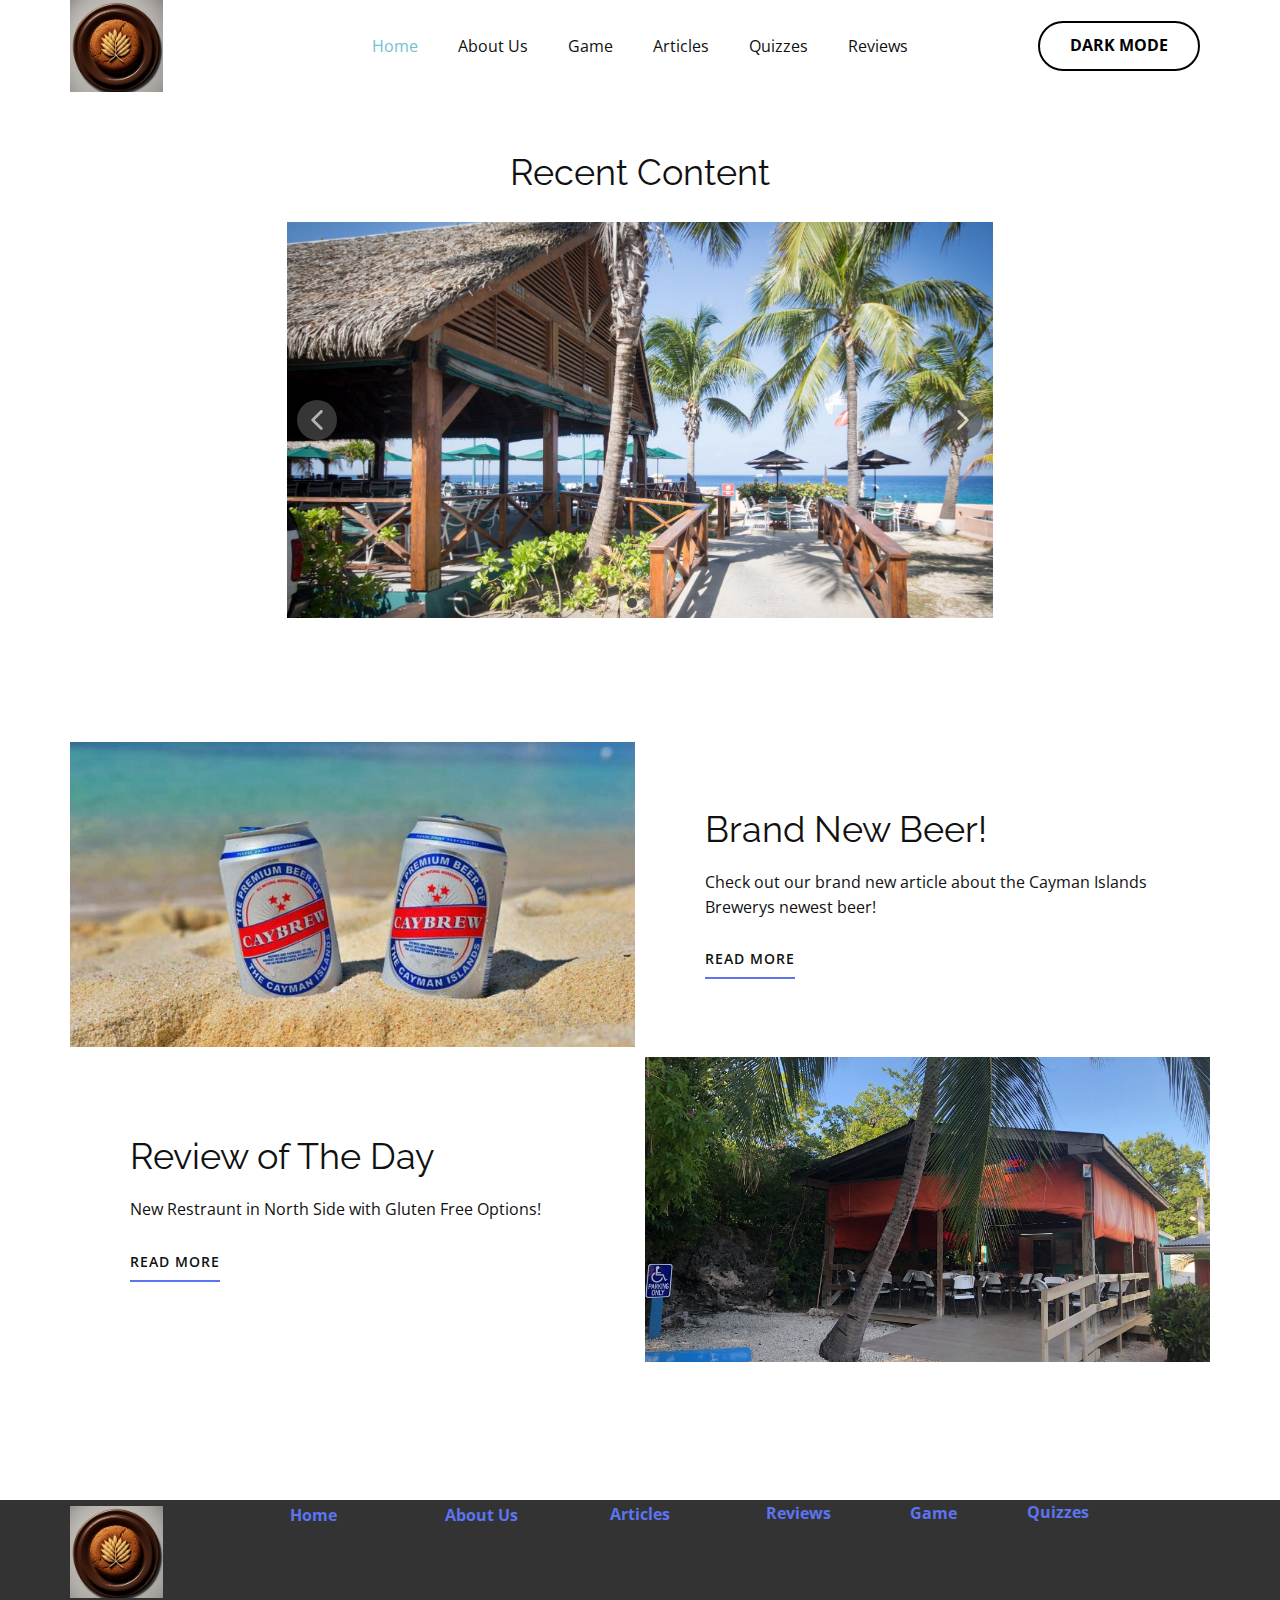
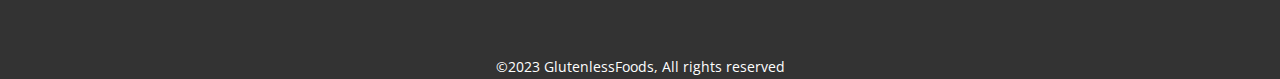
<file: index.html>
<!DOCTYPE html>
<html style="font-size: 16px;" lang="en"><head>
    <meta name="viewport" content="width=device-width, initial-scale=1.0">
    <meta charset="utf-8">
    <meta name="keywords" content="​​We prioritise people and their experiences when creating places., About Our Company, ​We&amp;apos;ve helped businesses increase their revenue on average by 90% in their first year with us!">
    <meta name="description" content="">
    <title>Home</title>
    <link rel="stylesheet" href="nicepage.css" media="screen">
<link rel="stylesheet" href="Home.css" media="screen">
    <script class="u-script" type="text/javascript" src="jquery.js" defer=""></script>
    <script class="u-script" type="text/javascript" src="nicepage.js" defer=""></script>
    <meta name="generator" content="Nicepage 5.9.3, nicepage.com">
    <link id="u-theme-google-font" rel="stylesheet" href="https://fonts.googleapis.com/css?family=Roboto:100,100i,300,300i,400,400i,500,500i,700,700i,900,900i|Open+Sans:300,300i,400,400i,500,500i,600,600i,700,700i,800,800i">
    <link id="u-page-google-font" rel="stylesheet" href="https://fonts.googleapis.com/css?family=Raleway:100,100i,200,200i,300,300i,400,400i,500,500i,600,600i,700,700i,800,800i,900,900i">
    
    
    
    
    
    
    <script type="application/ld+json">{
		"@context": "http://schema.org",
		"@type": "Organization",
		"name": "Site1"
}</script>
    <meta name="theme-color" content="#5c74f0">
    <meta property="og:title" content="Home">
    <meta property="og:description" content="">
    <meta property="og:type" content="website">
  <meta data-intl-tel-input-cdn-path="intlTelInput/"></head>
  <body data-home-page="Home.html" data-home-page-title="Home" class="u-body u-xl-mode" data-lang="en"><header class="u-clearfix u-header u-header" id="sec-9319"><div class="u-clearfix u-sheet u-valign-bottom-sm u-sheet-1">
        <nav class="u-menu u-menu-one-level u-offcanvas u-menu-1">
          <div class="menu-collapse" style="font-size: 1rem; letter-spacing: 0px;">
            <a class="u-button-style u-custom-left-right-menu-spacing u-custom-padding-bottom u-custom-text-active-color u-custom-text-hover-color u-custom-top-bottom-menu-spacing u-nav-link u-text-active-palette-1-base u-text-hover-palette-2-base" href="#">
              <svg class="u-svg-link" viewBox="0 0 24 24"><use xmlns:xlink="http://www.w3.org/1999/xlink" xlink:href="#menu-hamburger"></use></svg>
              <svg class="u-svg-content" version="1.1" id="menu-hamburger" viewBox="0 0 16 16" x="0px" y="0px" xmlns:xlink="http://www.w3.org/1999/xlink" xmlns="http://www.w3.org/2000/svg"><g><rect y="1" width="16" height="2"></rect><rect y="7" width="16" height="2"></rect><rect y="13" width="16" height="2"></rect>
</g></svg>
            </a>
          </div>
          <div class="u-custom-menu u-nav-container">
            <ul class="u-nav u-unstyled u-nav-1"><li class="u-nav-item"><a class="u-button-style u-nav-link u-text-active-palette-4-base u-text-hover-palette-4-light-2" href="Home.html" style="padding: 10px 20px;">Home</a>
</li><li class="u-nav-item"><a class="u-button-style u-nav-link u-text-active-palette-4-base u-text-hover-palette-4-light-2" href="About-Us.html" style="padding: 10px 20px;">About Us</a>
</li><li class="u-nav-item"><a class="u-button-style u-nav-link u-text-active-palette-4-base u-text-hover-palette-4-light-2" href="Game.html" style="padding: 10px 20px;">Game</a>
</li><li class="u-nav-item"><a class="u-button-style u-nav-link u-text-active-palette-4-base u-text-hover-palette-4-light-2" href="Articles.html" style="padding: 10px 20px;">Articles</a>
</li><li class="u-nav-item"><a class="u-button-style u-nav-link u-text-active-palette-4-base u-text-hover-palette-4-light-2" href="Quizzes.html" style="padding: 10px 20px;">Quizzes</a>
</li><li class="u-nav-item"><a class="u-button-style u-nav-link u-text-active-palette-4-base u-text-hover-palette-4-light-2" href="Reviews.html" style="padding: 10px 20px;">Reviews</a>
</li></ul>
          </div>
          <div class="u-custom-menu u-nav-container-collapse">
            <div class="u-black u-container-style u-inner-container-layout u-opacity u-opacity-95 u-sidenav">
              <div class="u-inner-container-layout u-sidenav-overflow">
                <div class="u-menu-close"></div>
                <ul class="u-align-center u-nav u-popupmenu-items u-unstyled u-nav-2"><li class="u-nav-item"><a class="u-button-style u-nav-link" href="Home.html">Home</a>
</li><li class="u-nav-item"><a class="u-button-style u-nav-link" href="About-Us.html">About Us</a>
</li><li class="u-nav-item"><a class="u-button-style u-nav-link" href="Game.html">Game</a>
</li><li class="u-nav-item"><a class="u-button-style u-nav-link" href="Articles.html">Articles</a>
</li><li class="u-nav-item"><a class="u-button-style u-nav-link" href="Quizzes.html">Quizzes</a>
</li><li class="u-nav-item"><a class="u-button-style u-nav-link" href="Reviews.html">Reviews</a>
</li></ul>
              </div>
            </div>
            <div class="u-black u-menu-overlay u-opacity u-opacity-70"></div>
          </div>
        </nav>
        <img class="u-expanded-height-md u-expanded-height-sm u-expanded-height-xs u-image u-image-default u-image-1" src="images/Logo.jpg" alt="" data-image-width="885" data-image-height="875">
        <a href="#sec-92b7" class="u-border-2 u-border-black u-btn u-button-style u-dialog-link u-hover-black u-none u-text-hover-white u-btn-1">Dark Mode</a>
      </div></header>
    <section class="u-align-center u-clearfix u-section-1" id="sec-a907">
      <h2 class="u-text u-text-default u-text-1">Recent Content<br>
      </h2>
      <div class="u-carousel u-gallery u-gallery-slider u-layout-carousel u-lightbox u-no-transition u-show-text-on-hover u-gallery-1" id="carousel-d2d5" data-interval="5000" data-u-ride="carousel">
        <ol class="u-absolute-hcenter u-carousel-indicators u-carousel-indicators-1">
          <li data-u-target="#carousel-d2d5" data-u-slide-to="0" class="u-active u-grey-70 u-shape-circle" style="width: 10px; height: 10px;"></li>
          <li data-u-target="#carousel-d2d5" data-u-slide-to="1" class="u-grey-70 u-shape-circle" style="width: 10px; height: 10px;"></li>
        </ol>
        <div class="u-carousel-inner u-gallery-inner" role="listbox">
          <div class="u-active u-carousel-item u-effect-fade u-gallery-item u-carousel-item-1" data-href="SunsetHouse.html">
            <div class="u-back-slide" data-image-width="2500" data-image-height="1667">
              <img class="u-back-image u-expanded" src="images/sunsethouse.jpg">
            </div>
            <div class="u-align-center u-over-slide u-shading u-valign-bottom u-over-slide-1">
              <h3 class="u-gallery-heading">Check Out our review of Sunset House</h3>
              <p class="u-gallery-text"></p>
            </div>
          </div>
          <div class="u-carousel-item u-effect-fade u-gallery-item u-carousel-item-2" data-href="HealthBenefits.html">
            <div class="u-back-slide" data-image-width="570" data-image-height="397">
              <img class="u-back-image u-expanded" src="images/WhyGlutenFree.png">
            </div>
            <div class="u-align-center u-over-slide u-shading u-valign-bottom u-over-slide-2">
              <h3 class="u-gallery-heading">Learn why you should go Gluten Free today!</h3>
              <p class="u-gallery-text"></p>
            </div>
          </div>
        </div>
        <a class="u-absolute-vcenter u-carousel-control u-carousel-control-prev u-grey-70 u-icon-circle u-opacity u-opacity-70 u-spacing-10 u-text-white u-carousel-control-1" href="#carousel-d2d5" role="button" data-u-slide="prev">
          <span aria-hidden="true">
            <svg viewBox="0 0 451.847 451.847"><path d="M97.141,225.92c0-8.095,3.091-16.192,9.259-22.366L300.689,9.27c12.359-12.359,32.397-12.359,44.751,0
c12.354,12.354,12.354,32.388,0,44.748L173.525,225.92l171.903,171.909c12.354,12.354,12.354,32.391,0,44.744
c-12.354,12.365-32.386,12.365-44.745,0l-194.29-194.281C100.226,242.115,97.141,234.018,97.141,225.92z"></path></svg>
          </span>
          <span class="sr-only">
            <svg viewBox="0 0 451.847 451.847"><path d="M97.141,225.92c0-8.095,3.091-16.192,9.259-22.366L300.689,9.27c12.359-12.359,32.397-12.359,44.751,0
c12.354,12.354,12.354,32.388,0,44.748L173.525,225.92l171.903,171.909c12.354,12.354,12.354,32.391,0,44.744
c-12.354,12.365-32.386,12.365-44.745,0l-194.29-194.281C100.226,242.115,97.141,234.018,97.141,225.92z"></path></svg>
          </span>
        </a>
        <a class="u-absolute-vcenter u-carousel-control u-carousel-control-next u-grey-70 u-icon-circle u-opacity u-opacity-70 u-spacing-10 u-text-white u-carousel-control-2" href="#carousel-d2d5" role="button" data-u-slide="next">
          <span aria-hidden="true">
            <svg viewBox="0 0 451.846 451.847"><path d="M345.441,248.292L151.154,442.573c-12.359,12.365-32.397,12.365-44.75,0c-12.354-12.354-12.354-32.391,0-44.744
L278.318,225.92L106.409,54.017c-12.354-12.359-12.354-32.394,0-44.748c12.354-12.359,32.391-12.359,44.75,0l194.287,194.284
c6.177,6.18,9.262,14.271,9.262,22.366C354.708,234.018,351.617,242.115,345.441,248.292z"></path></svg>
          </span>
          <span class="sr-only">
            <svg viewBox="0 0 451.846 451.847"><path d="M345.441,248.292L151.154,442.573c-12.359,12.365-32.397,12.365-44.75,0c-12.354-12.354-12.354-32.391,0-44.744
L278.318,225.92L106.409,54.017c-12.354-12.359-12.354-32.394,0-44.748c12.354-12.359,32.391-12.359,44.75,0l194.287,194.284
c6.177,6.18,9.262,14.271,9.262,22.366C354.708,234.018,351.617,242.115,345.441,248.292z"></path></svg>
          </span>
        </a>
      </div>
    </section>
    <section class="u-clearfix u-section-2" id="sec-bed5">
      <div class="u-clearfix u-gutter-10 u-layout-wrap u-layout-wrap-1">
        <div class="u-layout">
          <div class="u-layout-col">
            <div class="u-size-30">
              <div class="u-layout-row">
                <div class="u-container-style u-image u-layout-cell u-left-cell u-size-30 u-image-1" src="" data-image-width="1000" data-image-height="666">
                  <div class="u-container-layout u-valign-middle u-container-layout-1"></div>
                </div>
                <div class="u-align-left u-container-style u-layout-cell u-right-cell u-size-30 u-layout-cell-2">
                  <div class="u-container-layout u-valign-middle u-container-layout-2">
                    <h2 class="u-text u-text-1">Brand New Beer!<br>
                    </h2>
                    <p class="u-text u-text-2">Check out our brand new article about the Cayman Islands Brewerys newest beer!<br>
                    </p>
                    <a href="Caybrew.html" class="u-border-2 u-border-no-left u-border-no-right u-border-no-top u-border-palette-1-base u-btn u-btn-rectangle u-button-style u-none u-text-body-color u-btn-1">Read More</a>
                  </div>
                </div>
              </div>
            </div>
            <div class="u-size-30">
              <div class="u-layout-row">
                <div class="u-align-left u-container-style u-layout-cell u-left-cell u-size-30 u-layout-cell-3">
                  <div class="u-container-layout u-valign-middle u-container-layout-3">
                    <h2 class="u-text u-text-3">Review of The Day</h2>
                    <p class="u-text u-text-4">New Restraunt in North Side with Gluten Free Options!<br>
                    </p>
                    <a href="Caboose.html" class="u-border-2 u-border-no-left u-border-no-right u-border-no-top u-border-palette-1-base u-btn u-btn-rectangle u-button-style u-none u-text-body-color u-btn-2">Read More</a>
                  </div>
                </div>
                <div class="u-container-style u-image u-layout-cell u-right-cell u-size-30 u-image-2" src="" data-image-width="2048" data-image-height="1536">
                  <div class="u-container-layout u-valign-middle u-container-layout-4"></div>
                </div>
              </div>
            </div>
          </div>
        </div>
      </div>
    </section>
    
    
    
    
    
    <footer class="u-align-center u-clearfix u-footer u-grey-80 u-footer" id="sec-2968"><div class="u-clearfix u-sheet u-sheet-1">
        <p class="u-text u-text-palette-4-base u-text-1">
          <a class="u-active-none u-border-none u-btn u-button-link u-button-style u-hover-none u-none u-text-palette-1-base u-btn-1" href="Quizzes.html">Quizzes</a>
        </p>
        <p class="u-text u-text-palette-4-base u-text-2">
          <a class="u-active-none u-border-none u-btn u-button-link u-button-style u-hover-none u-none u-text-palette-1-base u-btn-2" href="Game.html"> Game</a>
        </p>
        <p class="u-text u-text-3">
          <a class="u-active-none u-border-none u-btn u-button-link u-button-style u-hover-none u-none u-text-palette-1-base u-btn-3" href="Reviews.html">Reviews</a>
        </p>
        <p class="u-text u-text-4">
          <a class="u-active-none u-border-none u-btn u-button-link u-button-style u-hover-none u-none u-text-palette-1-base u-btn-4" href="Articles.html">Articles</a>
        </p>
        <p class="u-text u-text-5">
          <a class="u-active-none u-border-none u-btn u-button-link u-button-style u-hover-none u-none u-text-palette-1-base u-btn-5" href="About-Us.html">About Us</a>
        </p>
        <img class="u-image u-image-default u-image-1" src="images/Logo.jpg" alt="" data-image-width="885" data-image-height="875">
        <p class="u-text u-text-6">
          <a class="u-active-none u-border-none u-btn u-button-link u-button-style u-hover-none u-none u-text-palette-1-base u-btn-6" href="Home.html">Home</a>
        </p>
        <p class="u-small-text u-text u-text-variant u-text-7">©2023 GlutenlessFoods, All rights reserved</p>
      </div></footer>
  <section class="u-align-center u-black u-clearfix u-container-style u-dialog-block u-opacity u-opacity-70 u-valign-middle u-dialog-section-5" id="sec-92b7">
      <div class="u-container-style u-dialog u-shape-rectangle u-white u-dialog-1">
        <div class="u-container-layout u-container-layout-1">
          <h2 class="u-align-center u-text u-text-default u-text-1">Stop your embarrasing us!</h2>
          <p class="u-align-center u-text u-text-default u-text-2">This feature is not yet available, sorry for the inconveinence</p>
        </div><button class="u-dialog-close-button u-icon u-text-grey-50 u-icon-1"><svg class="u-svg-link" preserveAspectRatio="xMidYMin slice" viewBox="0 0 413.348 413.348" style=""><use xmlns:xlink="http://www.w3.org/1999/xlink" xlink:href="#svg-5801"></use></svg><svg xmlns="http://www.w3.org/2000/svg" xmlns:xlink="http://www.w3.org/1999/xlink" version="1.1" xml:space="preserve" class="u-svg-content" viewBox="0 0 413.348 413.348" id="svg-5801"><path d="m413.348 24.354-24.354-24.354-182.32 182.32-182.32-182.32-24.354 24.354 182.32 182.32-182.32 182.32 24.354 24.354 182.32-182.32 182.32 182.32 24.354-24.354-182.32-182.32z"></path></svg></button>
      </div>
    </section><style>.u-dialog-section-5 .u-dialog-1 {
  width: 566px;
  min-height: 367px;
  height: auto;
  box-shadow: 5px 5px 20px 0 rgba(0,0,0,0.4);
  margin: 60px auto;
}

.u-dialog-section-5 .u-container-layout-1 {
  padding: 40px 30px;
}

.u-dialog-section-5 .u-text-1 {
  font-size: 2.5rem;
  text-transform: uppercase;
  letter-spacing: 3px;
  font-weight: 700;
  margin: 56px auto 0;
}

.u-dialog-section-5 .u-text-2 {
  margin: 35px 28px 0;
}

.u-dialog-section-5 .u-icon-1 {
  width: 15px;
  height: 15px;
  left: auto;
  top: 18px;
  position: absolute;
  right: 15px;
}

@media (max-width: 1199px) {
  .u-dialog-section-5 .u-text-2 {
    margin-left: 28px;
    margin-right: 28px;
  }
}

@media (max-width: 991px) {
  .u-dialog-section-5 .u-container-layout-1 {
    padding-top: 30px;
    padding-bottom: 30px;
  }
}

@media (max-width: 767px) {
  .u-dialog-section-5 .u-dialog-1 {
    width: 540px;
  }
}

@media (max-width: 575px) {
  .u-dialog-section-5 .u-dialog-1 {
    width: 340px;
  }

  .u-dialog-section-5 .u-container-layout-1 {
    padding-left: 20px;
    padding-right: 20px;
  }

  .u-dialog-section-5 .u-text-1 {
    font-size: 2.25rem;
  }
}</style>
</body></html>
</file>
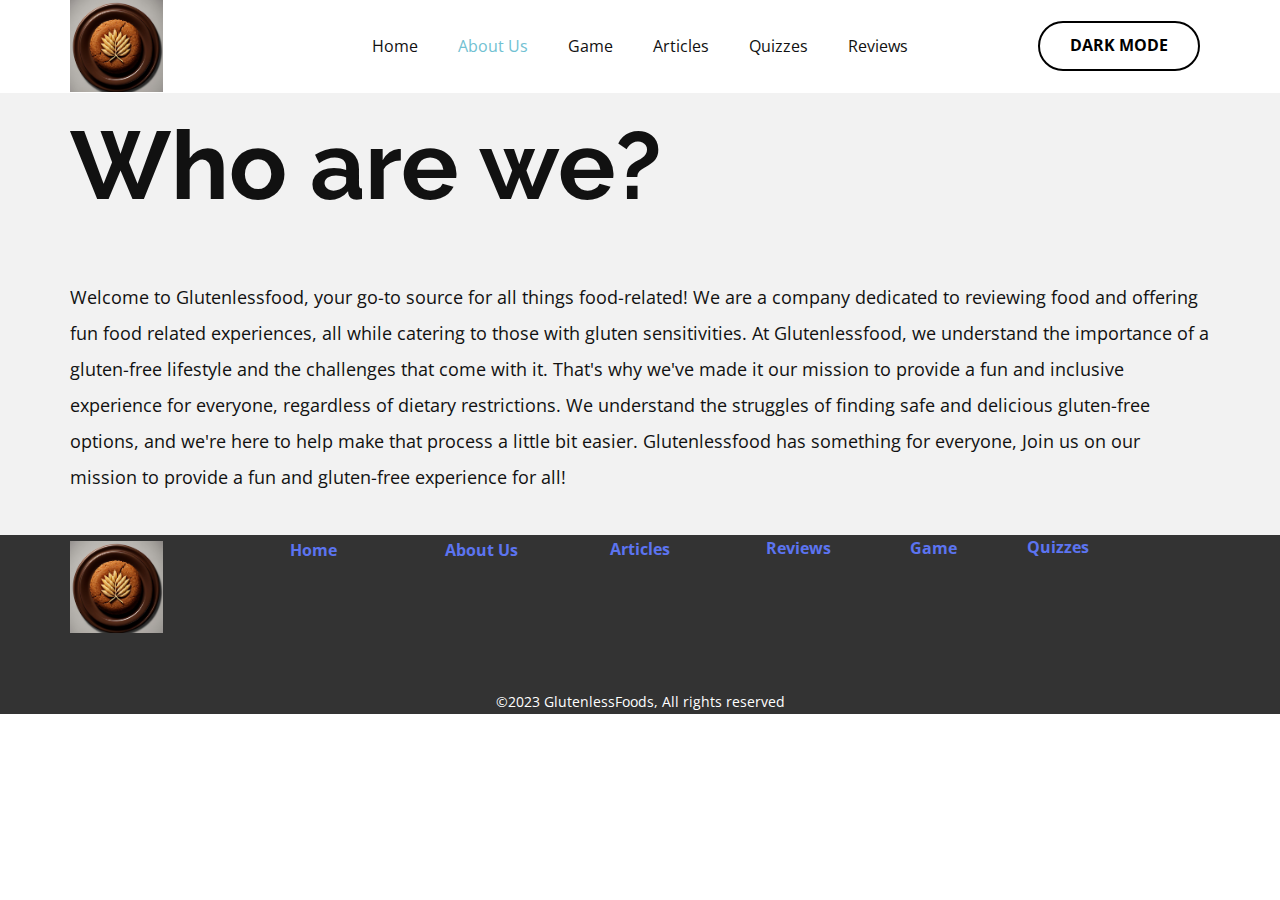
<file: About-Us.html>
<!DOCTYPE html>
<html style="font-size: 16px;" lang="en"><head>
    <meta name="viewport" content="width=device-width, initial-scale=1.0">
    <meta charset="utf-8">
    <meta name="keywords" content="Who are we?">
    <meta name="description" content="">
    <title>About Us</title>
    <link rel="stylesheet" href="nicepage.css" media="screen">
<link rel="stylesheet" href="About-Us.css" media="screen">
    <script class="u-script" type="text/javascript" src="jquery.js" defer=""></script>
    <script class="u-script" type="text/javascript" src="nicepage.js" defer=""></script>
    <meta name="generator" content="Nicepage 5.9.3, nicepage.com">
    <link id="u-theme-google-font" rel="stylesheet" href="https://fonts.googleapis.com/css?family=Roboto:100,100i,300,300i,400,400i,500,500i,700,700i,900,900i|Open+Sans:300,300i,400,400i,500,500i,600,600i,700,700i,800,800i">
    <link id="u-page-google-font" rel="stylesheet" href="https://fonts.googleapis.com/css?family=Raleway:100,100i,200,200i,300,300i,400,400i,500,500i,600,600i,700,700i,800,800i,900,900i">
    
    
    
    
    
    <script type="application/ld+json">{
		"@context": "http://schema.org",
		"@type": "Organization",
		"name": "Site1"
}</script>
    <meta name="theme-color" content="#5c74f0">
    <meta property="og:title" content="About Us">
    <meta property="og:description" content="">
    <meta property="og:type" content="website">
  <meta data-intl-tel-input-cdn-path="intlTelInput/"></head>
  <body class="u-body u-xl-mode" data-lang="en"><header class="u-clearfix u-header u-header" id="sec-9319"><div class="u-clearfix u-sheet u-valign-bottom-sm u-sheet-1">
        <nav class="u-menu u-menu-one-level u-offcanvas u-menu-1">
          <div class="menu-collapse" style="font-size: 1rem; letter-spacing: 0px;">
            <a class="u-button-style u-custom-left-right-menu-spacing u-custom-padding-bottom u-custom-text-active-color u-custom-text-hover-color u-custom-top-bottom-menu-spacing u-nav-link u-text-active-palette-1-base u-text-hover-palette-2-base" href="#">
              <svg class="u-svg-link" viewBox="0 0 24 24"><use xmlns:xlink="http://www.w3.org/1999/xlink" xlink:href="#menu-hamburger"></use></svg>
              <svg class="u-svg-content" version="1.1" id="menu-hamburger" viewBox="0 0 16 16" x="0px" y="0px" xmlns:xlink="http://www.w3.org/1999/xlink" xmlns="http://www.w3.org/2000/svg"><g><rect y="1" width="16" height="2"></rect><rect y="7" width="16" height="2"></rect><rect y="13" width="16" height="2"></rect>
</g></svg>
            </a>
          </div>
          <div class="u-custom-menu u-nav-container">
            <ul class="u-nav u-unstyled u-nav-1"><li class="u-nav-item"><a class="u-button-style u-nav-link u-text-active-palette-4-base u-text-hover-palette-4-light-2" href="Home.html" style="padding: 10px 20px;">Home</a>
</li><li class="u-nav-item"><a class="u-button-style u-nav-link u-text-active-palette-4-base u-text-hover-palette-4-light-2" href="About-Us.html" style="padding: 10px 20px;">About Us</a>
</li><li class="u-nav-item"><a class="u-button-style u-nav-link u-text-active-palette-4-base u-text-hover-palette-4-light-2" href="Game.html" style="padding: 10px 20px;">Game</a>
</li><li class="u-nav-item"><a class="u-button-style u-nav-link u-text-active-palette-4-base u-text-hover-palette-4-light-2" href="Articles.html" style="padding: 10px 20px;">Articles</a>
</li><li class="u-nav-item"><a class="u-button-style u-nav-link u-text-active-palette-4-base u-text-hover-palette-4-light-2" href="Quizzes.html" style="padding: 10px 20px;">Quizzes</a>
</li><li class="u-nav-item"><a class="u-button-style u-nav-link u-text-active-palette-4-base u-text-hover-palette-4-light-2" href="Reviews.html" style="padding: 10px 20px;">Reviews</a>
</li></ul>
          </div>
          <div class="u-custom-menu u-nav-container-collapse">
            <div class="u-black u-container-style u-inner-container-layout u-opacity u-opacity-95 u-sidenav">
              <div class="u-inner-container-layout u-sidenav-overflow">
                <div class="u-menu-close"></div>
                <ul class="u-align-center u-nav u-popupmenu-items u-unstyled u-nav-2"><li class="u-nav-item"><a class="u-button-style u-nav-link" href="Home.html">Home</a>
</li><li class="u-nav-item"><a class="u-button-style u-nav-link" href="About-Us.html">About Us</a>
</li><li class="u-nav-item"><a class="u-button-style u-nav-link" href="Game.html">Game</a>
</li><li class="u-nav-item"><a class="u-button-style u-nav-link" href="Articles.html">Articles</a>
</li><li class="u-nav-item"><a class="u-button-style u-nav-link" href="Quizzes.html">Quizzes</a>
</li><li class="u-nav-item"><a class="u-button-style u-nav-link" href="Reviews.html">Reviews</a>
</li></ul>
              </div>
            </div>
            <div class="u-black u-menu-overlay u-opacity u-opacity-70"></div>
          </div>
        </nav>
        <img class="u-expanded-height-md u-expanded-height-sm u-expanded-height-xs u-image u-image-default u-image-1" src="images/Logo.jpg" alt="" data-image-width="885" data-image-height="875">
        <a href="#sec-92b7" class="u-border-2 u-border-black u-btn u-button-style u-dialog-link u-hover-black u-none u-text-hover-white u-btn-1">Dark Mode</a>
      </div></header>
    <section class="u-clearfix u-grey-5 u-section-1" id="carousel_76db">
      <div class="u-clearfix u-sheet u-sheet-1">
        <h2 class="u-text u-text-default u-text-1">Who are we?</h2>
        <p class="u-text u-text-default u-text-2">Welcome to Glutenlessfood, your go-to source for all things food-related! We are a company dedicated to reviewing food and offering fun food related experiences, all while catering to those with gluten sensitivities.&nbsp;At Glutenlessfood, we understand the importance of a gluten-free lifestyle and the challenges that come with it. That's why we've made it our mission to provide a fun and inclusive experience for everyone, regardless of dietary restrictions. We understand the struggles of finding safe and delicious gluten-free options, and we're here to help make that process a little bit easier. Glutenlessfood has something for everyone, Join us on our mission to provide a fun and gluten-free experience for all!</p>
      </div>
    </section>
    
    
    
    
    
    <footer class="u-align-center u-clearfix u-footer u-grey-80 u-footer" id="sec-2968"><div class="u-clearfix u-sheet u-sheet-1">
        <p class="u-text u-text-palette-4-base u-text-1">
          <a class="u-active-none u-border-none u-btn u-button-link u-button-style u-hover-none u-none u-text-palette-1-base u-btn-1" href="Quizzes.html">Quizzes</a>
        </p>
        <p class="u-text u-text-palette-4-base u-text-2">
          <a class="u-active-none u-border-none u-btn u-button-link u-button-style u-hover-none u-none u-text-palette-1-base u-btn-2" href="Game.html"> Game</a>
        </p>
        <p class="u-text u-text-3">
          <a class="u-active-none u-border-none u-btn u-button-link u-button-style u-hover-none u-none u-text-palette-1-base u-btn-3" href="Reviews.html">Reviews</a>
        </p>
        <p class="u-text u-text-4">
          <a class="u-active-none u-border-none u-btn u-button-link u-button-style u-hover-none u-none u-text-palette-1-base u-btn-4" href="Articles.html">Articles</a>
        </p>
        <p class="u-text u-text-5">
          <a class="u-active-none u-border-none u-btn u-button-link u-button-style u-hover-none u-none u-text-palette-1-base u-btn-5" href="About-Us.html">About Us</a>
        </p>
        <img class="u-image u-image-default u-image-1" src="images/Logo.jpg" alt="" data-image-width="885" data-image-height="875">
        <p class="u-text u-text-6">
          <a class="u-active-none u-border-none u-btn u-button-link u-button-style u-hover-none u-none u-text-palette-1-base u-btn-6" href="Home.html">Home</a>
        </p>
        <p class="u-small-text u-text u-text-variant u-text-7">©2023 GlutenlessFoods, All rights reserved</p>
      </div></footer>
  <section class="u-align-center u-black u-clearfix u-container-style u-dialog-block u-opacity u-opacity-70 u-valign-middle u-dialog-section-4" id="sec-92b7">
      <div class="u-container-style u-dialog u-shape-rectangle u-white u-dialog-1">
        <div class="u-container-layout u-container-layout-1">
          <h2 class="u-align-center u-text u-text-default u-text-1">Stop your embarrasing us!</h2>
          <p class="u-align-center u-text u-text-default u-text-2">This feature is not yet available, sorry for the inconveinence</p>
        </div><button class="u-dialog-close-button u-icon u-text-grey-50 u-icon-1"><svg class="u-svg-link" preserveAspectRatio="xMidYMin slice" viewBox="0 0 413.348 413.348" style=""><use xmlns:xlink="http://www.w3.org/1999/xlink" xlink:href="#svg-5801"></use></svg><svg xmlns="http://www.w3.org/2000/svg" xmlns:xlink="http://www.w3.org/1999/xlink" version="1.1" xml:space="preserve" class="u-svg-content" viewBox="0 0 413.348 413.348" id="svg-5801"><path d="m413.348 24.354-24.354-24.354-182.32 182.32-182.32-182.32-24.354 24.354 182.32 182.32-182.32 182.32 24.354 24.354 182.32-182.32 182.32 182.32 24.354-24.354-182.32-182.32z"></path></svg></button>
      </div>
    </section><style>.u-dialog-section-4 .u-dialog-1 {
  width: 566px;
  min-height: 367px;
  height: auto;
  box-shadow: 5px 5px 20px 0 rgba(0,0,0,0.4);
  margin: 60px auto;
}

.u-dialog-section-4 .u-container-layout-1 {
  padding: 40px 30px;
}

.u-dialog-section-4 .u-text-1 {
  font-size: 2.5rem;
  text-transform: uppercase;
  letter-spacing: 3px;
  font-weight: 700;
  margin: 56px auto 0;
}

.u-dialog-section-4 .u-text-2 {
  margin: 35px 28px 0;
}

.u-dialog-section-4 .u-icon-1 {
  width: 15px;
  height: 15px;
  left: auto;
  top: 18px;
  position: absolute;
  right: 15px;
}

@media (max-width: 1199px) {
  .u-dialog-section-4 .u-text-2 {
    margin-left: 28px;
    margin-right: 28px;
  }
}

@media (max-width: 991px) {
  .u-dialog-section-4 .u-container-layout-1 {
    padding-top: 30px;
    padding-bottom: 30px;
  }
}

@media (max-width: 767px) {
  .u-dialog-section-4 .u-dialog-1 {
    width: 540px;
  }
}

@media (max-width: 575px) {
  .u-dialog-section-4 .u-dialog-1 {
    width: 340px;
  }

  .u-dialog-section-4 .u-container-layout-1 {
    padding-left: 20px;
    padding-right: 20px;
  }

  .u-dialog-section-4 .u-text-1 {
    font-size: 2.25rem;
  }
}</style>
</body></html>
</file>
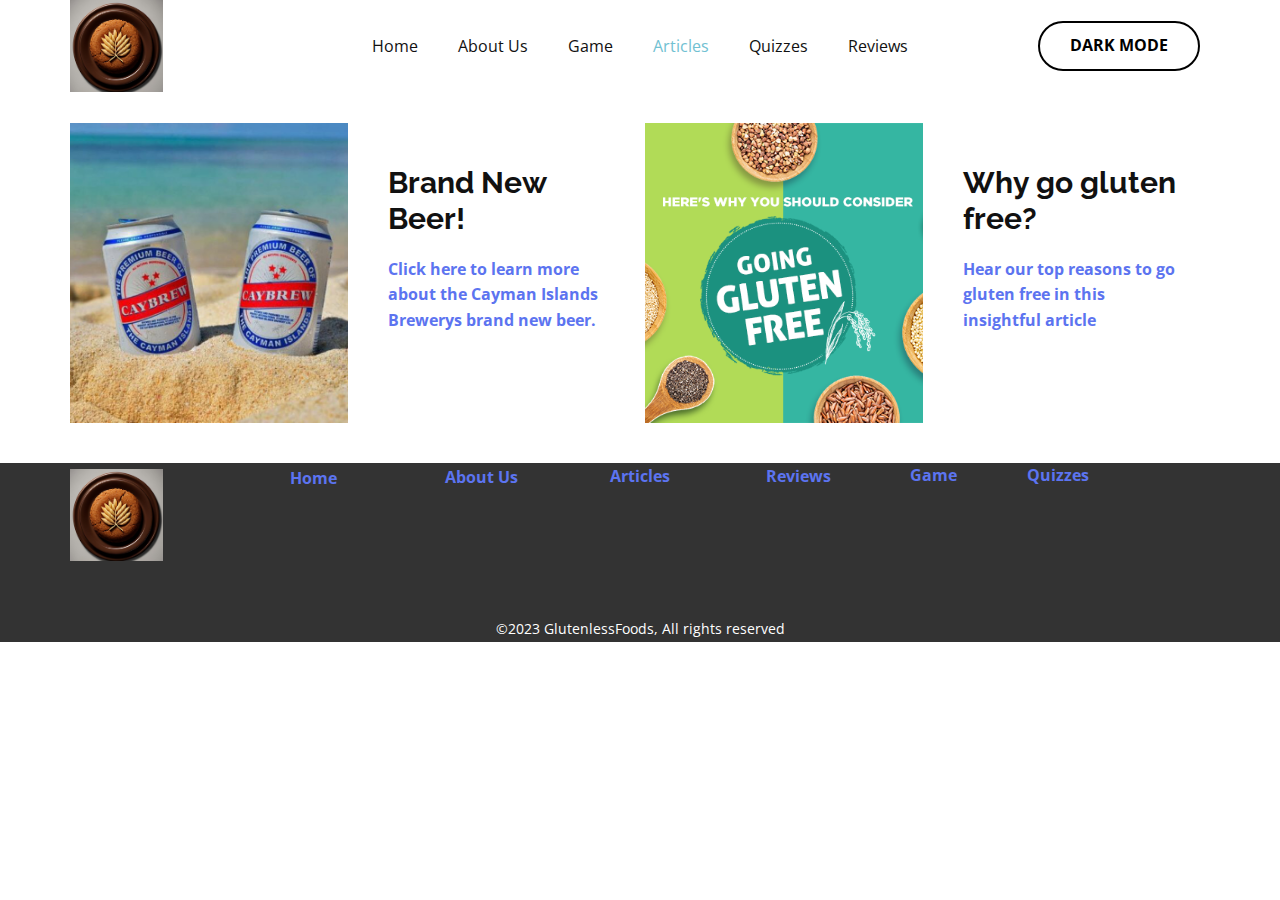
<file: Articles.html>
<!DOCTYPE html>
<html style="font-size: 16px;" lang="en"><head>
    <meta name="viewport" content="width=device-width, initial-scale=1.0">
    <meta charset="utf-8">
    <meta name="keywords" content="Stop your embarrasing us!">
    <meta name="description" content="">
    <title>Articles</title>
    <link rel="stylesheet" href="nicepage.css" media="screen">
<link rel="stylesheet" href="Articles.css" media="screen">
    <script class="u-script" type="text/javascript" src="jquery.js" defer=""></script>
    <script class="u-script" type="text/javascript" src="nicepage.js" defer=""></script>
    <meta name="generator" content="Nicepage 5.9.3, nicepage.com">
    <link id="u-theme-google-font" rel="stylesheet" href="https://fonts.googleapis.com/css?family=Roboto:100,100i,300,300i,400,400i,500,500i,700,700i,900,900i|Open+Sans:300,300i,400,400i,500,500i,600,600i,700,700i,800,800i">
    <link id="u-page-google-font" rel="stylesheet" href="https://fonts.googleapis.com/css?family=Raleway:100,100i,200,200i,300,300i,400,400i,500,500i,600,600i,700,700i,800,800i,900,900i">
    
    
    
    
    
    
    <script type="application/ld+json">{
		"@context": "http://schema.org",
		"@type": "Organization",
		"name": "Site1"
}</script>
    <meta name="theme-color" content="#5c74f0">
    <meta property="og:title" content="Articles">
    <meta property="og:description" content="">
    <meta property="og:type" content="website">
  <meta data-intl-tel-input-cdn-path="intlTelInput/"></head>
  <body class="u-body u-xl-mode" data-lang="en"><header class="u-clearfix u-header u-header" id="sec-9319"><div class="u-clearfix u-sheet u-valign-bottom-sm u-sheet-1">
        <nav class="u-menu u-menu-one-level u-offcanvas u-menu-1">
          <div class="menu-collapse" style="font-size: 1rem; letter-spacing: 0px;">
            <a class="u-button-style u-custom-left-right-menu-spacing u-custom-padding-bottom u-custom-text-active-color u-custom-text-hover-color u-custom-top-bottom-menu-spacing u-nav-link u-text-active-palette-1-base u-text-hover-palette-2-base" href="#">
              <svg class="u-svg-link" viewBox="0 0 24 24"><use xmlns:xlink="http://www.w3.org/1999/xlink" xlink:href="#menu-hamburger"></use></svg>
              <svg class="u-svg-content" version="1.1" id="menu-hamburger" viewBox="0 0 16 16" x="0px" y="0px" xmlns:xlink="http://www.w3.org/1999/xlink" xmlns="http://www.w3.org/2000/svg"><g><rect y="1" width="16" height="2"></rect><rect y="7" width="16" height="2"></rect><rect y="13" width="16" height="2"></rect>
</g></svg>
            </a>
          </div>
          <div class="u-custom-menu u-nav-container">
            <ul class="u-nav u-unstyled u-nav-1"><li class="u-nav-item"><a class="u-button-style u-nav-link u-text-active-palette-4-base u-text-hover-palette-4-light-2" href="Home.html" style="padding: 10px 20px;">Home</a>
</li><li class="u-nav-item"><a class="u-button-style u-nav-link u-text-active-palette-4-base u-text-hover-palette-4-light-2" href="About-Us.html" style="padding: 10px 20px;">About Us</a>
</li><li class="u-nav-item"><a class="u-button-style u-nav-link u-text-active-palette-4-base u-text-hover-palette-4-light-2" href="Game.html" style="padding: 10px 20px;">Game</a>
</li><li class="u-nav-item"><a class="u-button-style u-nav-link u-text-active-palette-4-base u-text-hover-palette-4-light-2" href="Articles.html" style="padding: 10px 20px;">Articles</a>
</li><li class="u-nav-item"><a class="u-button-style u-nav-link u-text-active-palette-4-base u-text-hover-palette-4-light-2" href="Quizzes.html" style="padding: 10px 20px;">Quizzes</a>
</li><li class="u-nav-item"><a class="u-button-style u-nav-link u-text-active-palette-4-base u-text-hover-palette-4-light-2" href="Reviews.html" style="padding: 10px 20px;">Reviews</a>
</li></ul>
          </div>
          <div class="u-custom-menu u-nav-container-collapse">
            <div class="u-black u-container-style u-inner-container-layout u-opacity u-opacity-95 u-sidenav">
              <div class="u-inner-container-layout u-sidenav-overflow">
                <div class="u-menu-close"></div>
                <ul class="u-align-center u-nav u-popupmenu-items u-unstyled u-nav-2"><li class="u-nav-item"><a class="u-button-style u-nav-link" href="Home.html">Home</a>
</li><li class="u-nav-item"><a class="u-button-style u-nav-link" href="About-Us.html">About Us</a>
</li><li class="u-nav-item"><a class="u-button-style u-nav-link" href="Game.html">Game</a>
</li><li class="u-nav-item"><a class="u-button-style u-nav-link" href="Articles.html">Articles</a>
</li><li class="u-nav-item"><a class="u-button-style u-nav-link" href="Quizzes.html">Quizzes</a>
</li><li class="u-nav-item"><a class="u-button-style u-nav-link" href="Reviews.html">Reviews</a>
</li></ul>
              </div>
            </div>
            <div class="u-black u-menu-overlay u-opacity u-opacity-70"></div>
          </div>
        </nav>
        <img class="u-expanded-height-md u-expanded-height-sm u-expanded-height-xs u-image u-image-default u-image-1" src="images/Logo.jpg" alt="" data-image-width="885" data-image-height="875">
        <a href="#sec-92b7" class="u-border-2 u-border-black u-btn u-button-style u-dialog-link u-hover-black u-none u-text-hover-white u-btn-1">Dark Mode</a>
      </div></header>
    <section class="u-clearfix u-section-1" id="sec-9141">
      <div class="u-clearfix u-sheet u-valign-middle u-sheet-1">
        <div class="u-clearfix u-expanded-width u-gutter-10 u-layout-wrap u-layout-wrap-1">
          <div class="u-layout">
            <div class="u-layout-row">
              <div class="u-container-style u-image u-layout-cell u-left-cell u-size-15 u-image-1" src="" data-image-width="1000" data-image-height="666">
                <div class="u-container-layout u-valign-middle u-container-layout-1"></div>
              </div>
              <div class="u-align-left u-container-style u-layout-cell u-size-15 u-layout-cell-2">
                <div class="u-container-layout u-container-layout-2">
                  <h3 class="u-text u-text-1">Brand New Beer!</h3>
                  <p class="u-text u-text-2">
                    <a class="u-active-none u-border-none u-btn u-button-link u-button-style u-hover-none u-none u-text-palette-1-base u-btn-1" href="Caybrew.html">Click here to learn more about the Cayman Islands Brewerys brand new beer.</a>
                  </p>
                </div>
              </div>
              <div class="u-container-style u-image u-layout-cell u-size-15 u-image-2" src="" data-image-width="570" data-image-height="397">
                <div class="u-container-layout u-valign-middle u-container-layout-3"></div>
              </div>
              <div class="u-align-left u-container-style u-layout-cell u-right-cell u-size-15 u-layout-cell-4">
                <div class="u-container-layout u-container-layout-4">
                  <h3 class="u-text u-text-3">Why go gluten free?</h3>
                  <p class="u-text u-text-4">
                    <a class="u-active-none u-border-none u-btn u-button-link u-button-style u-hover-none u-none u-text-palette-1-base u-btn-2" href="HealthBenefits.html">Hear our top reasons to go gluten free in this insightful article</a>
                  </p>
                </div>
              </div>
            </div>
          </div>
        </div>
      </div>
    </section>
    <section class="u-align-center u-clearfix u-section-2" id="sec-7510">
      <div class="u-clearfix u-sheet u-sheet-1"></div>
    </section>
    
    
    
    
    
    <footer class="u-align-center u-clearfix u-footer u-grey-80 u-footer" id="sec-2968"><div class="u-clearfix u-sheet u-sheet-1">
        <p class="u-text u-text-palette-4-base u-text-1">
          <a class="u-active-none u-border-none u-btn u-button-link u-button-style u-hover-none u-none u-text-palette-1-base u-btn-1" href="Quizzes.html">Quizzes</a>
        </p>
        <p class="u-text u-text-palette-4-base u-text-2">
          <a class="u-active-none u-border-none u-btn u-button-link u-button-style u-hover-none u-none u-text-palette-1-base u-btn-2" href="Game.html"> Game</a>
        </p>
        <p class="u-text u-text-3">
          <a class="u-active-none u-border-none u-btn u-button-link u-button-style u-hover-none u-none u-text-palette-1-base u-btn-3" href="Reviews.html">Reviews</a>
        </p>
        <p class="u-text u-text-4">
          <a class="u-active-none u-border-none u-btn u-button-link u-button-style u-hover-none u-none u-text-palette-1-base u-btn-4" href="Articles.html">Articles</a>
        </p>
        <p class="u-text u-text-5">
          <a class="u-active-none u-border-none u-btn u-button-link u-button-style u-hover-none u-none u-text-palette-1-base u-btn-5" href="About-Us.html">About Us</a>
        </p>
        <img class="u-image u-image-default u-image-1" src="images/Logo.jpg" alt="" data-image-width="885" data-image-height="875">
        <p class="u-text u-text-6">
          <a class="u-active-none u-border-none u-btn u-button-link u-button-style u-hover-none u-none u-text-palette-1-base u-btn-6" href="Home.html">Home</a>
        </p>
        <p class="u-small-text u-text u-text-variant u-text-7">©2023 GlutenlessFoods, All rights reserved</p>
      </div></footer>

  <section class="u-align-center u-black u-clearfix u-container-style u-dialog-block u-opacity u-opacity-70 u-valign-middle u-dialog-section-5" id="sec-92b7">
      <div class="u-container-style u-dialog u-shape-rectangle u-white u-dialog-1">
        <div class="u-container-layout u-container-layout-1">
          <h2 class="u-align-center u-text u-text-default u-text-1">Stop your embarrasing us!</h2>
          <p class="u-align-center u-text u-text-default u-text-2">This feature is not yet available, sorry for the inconveinence</p>
        </div><button class="u-dialog-close-button u-icon u-text-grey-50 u-icon-1"><svg class="u-svg-link" preserveAspectRatio="xMidYMin slice" viewBox="0 0 413.348 413.348" style=""><use xmlns:xlink="http://www.w3.org/1999/xlink" xlink:href="#svg-5801"></use></svg><svg xmlns="http://www.w3.org/2000/svg" xmlns:xlink="http://www.w3.org/1999/xlink" version="1.1" xml:space="preserve" class="u-svg-content" viewBox="0 0 413.348 413.348" id="svg-5801"><path d="m413.348 24.354-24.354-24.354-182.32 182.32-182.32-182.32-24.354 24.354 182.32 182.32-182.32 182.32 24.354 24.354 182.32-182.32 182.32 182.32 24.354-24.354-182.32-182.32z"></path></svg></button>
      </div>
    </section><style>.u-dialog-section-5 .u-dialog-1 {
  width: 566px;
  min-height: 367px;
  height: auto;
  box-shadow: 5px 5px 20px 0 rgba(0,0,0,0.4);
  margin: 60px auto;
}

.u-dialog-section-5 .u-container-layout-1 {
  padding: 40px 30px;
}

.u-dialog-section-5 .u-text-1 {
  font-size: 2.5rem;
  text-transform: uppercase;
  letter-spacing: 3px;
  font-weight: 700;
  margin: 56px auto 0;
}

.u-dialog-section-5 .u-text-2 {
  margin: 35px 28px 0;
}

.u-dialog-section-5 .u-icon-1 {
  width: 15px;
  height: 15px;
  left: auto;
  top: 18px;
  position: absolute;
  right: 15px;
}

@media (max-width: 1199px) {
  .u-dialog-section-5 .u-text-2 {
    margin-left: 28px;
    margin-right: 28px;
  }
}

@media (max-width: 991px) {
  .u-dialog-section-5 .u-container-layout-1 {
    padding-top: 30px;
    padding-bottom: 30px;
  }
}

@media (max-width: 767px) {
  .u-dialog-section-5 .u-dialog-1 {
    width: 540px;
  }
}

@media (max-width: 575px) {
  .u-dialog-section-5 .u-dialog-1 {
    width: 340px;
  }

  .u-dialog-section-5 .u-container-layout-1 {
    padding-left: 20px;
    padding-right: 20px;
  }

  .u-dialog-section-5 .u-text-1 {
    font-size: 2.25rem;
  }
}</style>
</body></html>
</file>
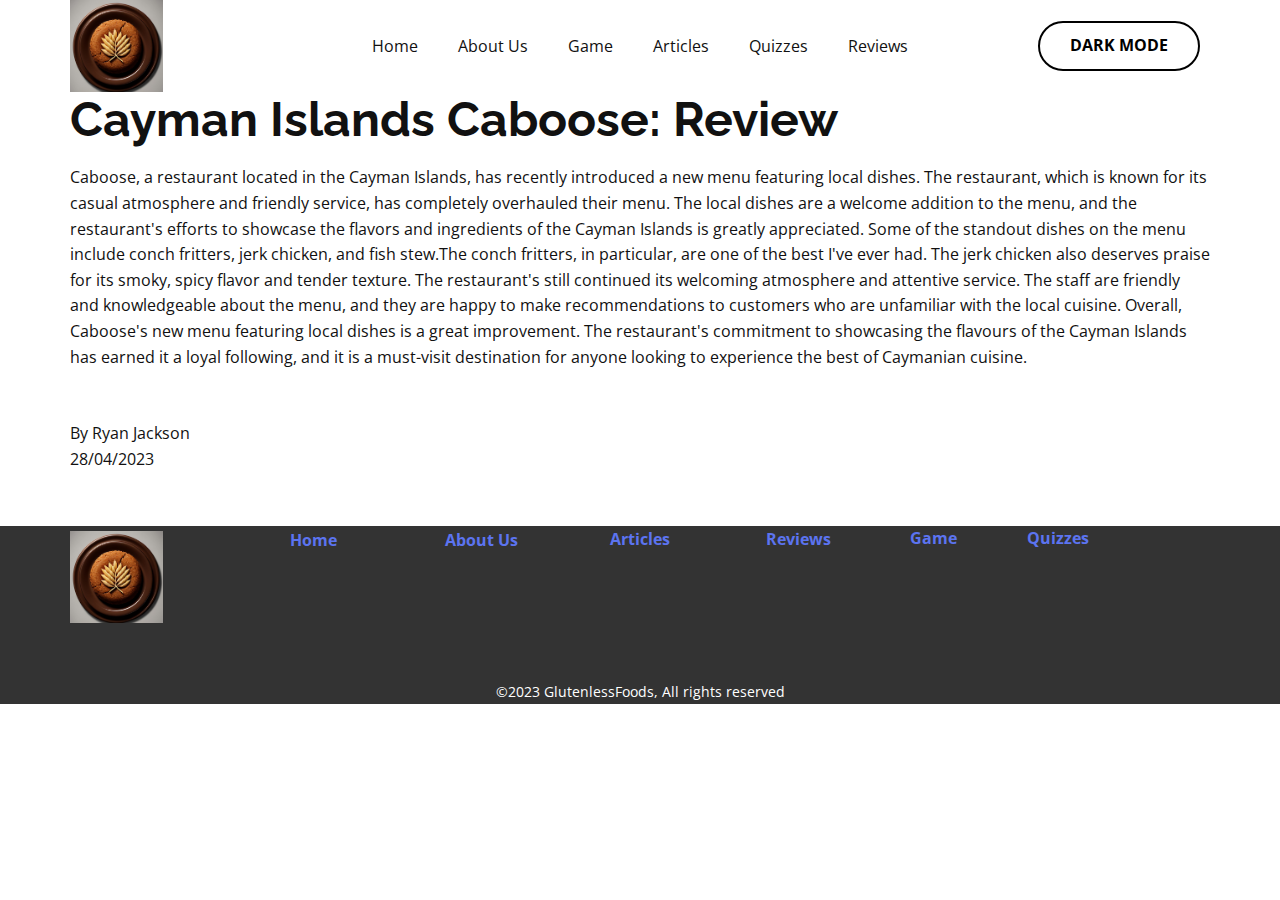
<file: Caboose.html>
<!DOCTYPE html>
<html style="font-size: 16px;" lang="en"><head>
    <meta name="viewport" content="width=device-width, initial-scale=1.0">
    <meta charset="utf-8">
    <meta name="keywords" content="Cayman Islands Caboose: Review, Stop your embarrasing us!">
    <meta name="description" content="">
    <title>Caboose</title>
    <link rel="stylesheet" href="nicepage.css" media="screen">
<link rel="stylesheet" href="Caboose.css" media="screen">
    <script class="u-script" type="text/javascript" src="jquery.js" defer=""></script>
    <script class="u-script" type="text/javascript" src="nicepage.js" defer=""></script>
    <meta name="generator" content="Nicepage 5.9.3, nicepage.com">
    <link id="u-theme-google-font" rel="stylesheet" href="https://fonts.googleapis.com/css?family=Roboto:100,100i,300,300i,400,400i,500,500i,700,700i,900,900i|Open+Sans:300,300i,400,400i,500,500i,600,600i,700,700i,800,800i">
    <link id="u-page-google-font" rel="stylesheet" href="https://fonts.googleapis.com/css?family=Raleway:100,100i,200,200i,300,300i,400,400i,500,500i,600,600i,700,700i,800,800i,900,900i">
    
    
    
    
    
    <script type="application/ld+json">{
		"@context": "http://schema.org",
		"@type": "Organization",
		"name": "Site1"
}</script>
    <meta name="theme-color" content="#5c74f0">
    <meta property="og:title" content="Caboose">
    <meta property="og:description" content="">
    <meta property="og:type" content="website">
  <meta data-intl-tel-input-cdn-path="intlTelInput/"></head>
  <body class="u-body u-xl-mode" data-lang="en"><header class="u-clearfix u-header u-header" id="sec-9319"><div class="u-clearfix u-sheet u-valign-bottom-sm u-sheet-1">
        <nav class="u-menu u-menu-one-level u-offcanvas u-menu-1">
          <div class="menu-collapse" style="font-size: 1rem; letter-spacing: 0px;">
            <a class="u-button-style u-custom-left-right-menu-spacing u-custom-padding-bottom u-custom-text-active-color u-custom-text-hover-color u-custom-top-bottom-menu-spacing u-nav-link u-text-active-palette-1-base u-text-hover-palette-2-base" href="#">
              <svg class="u-svg-link" viewBox="0 0 24 24"><use xmlns:xlink="http://www.w3.org/1999/xlink" xlink:href="#menu-hamburger"></use></svg>
              <svg class="u-svg-content" version="1.1" id="menu-hamburger" viewBox="0 0 16 16" x="0px" y="0px" xmlns:xlink="http://www.w3.org/1999/xlink" xmlns="http://www.w3.org/2000/svg"><g><rect y="1" width="16" height="2"></rect><rect y="7" width="16" height="2"></rect><rect y="13" width="16" height="2"></rect>
</g></svg>
            </a>
          </div>
          <div class="u-custom-menu u-nav-container">
            <ul class="u-nav u-unstyled u-nav-1"><li class="u-nav-item"><a class="u-button-style u-nav-link u-text-active-palette-4-base u-text-hover-palette-4-light-2" href="Home.html" style="padding: 10px 20px;">Home</a>
</li><li class="u-nav-item"><a class="u-button-style u-nav-link u-text-active-palette-4-base u-text-hover-palette-4-light-2" href="About-Us.html" style="padding: 10px 20px;">About Us</a>
</li><li class="u-nav-item"><a class="u-button-style u-nav-link u-text-active-palette-4-base u-text-hover-palette-4-light-2" href="Game.html" style="padding: 10px 20px;">Game</a>
</li><li class="u-nav-item"><a class="u-button-style u-nav-link u-text-active-palette-4-base u-text-hover-palette-4-light-2" href="Articles.html" style="padding: 10px 20px;">Articles</a>
</li><li class="u-nav-item"><a class="u-button-style u-nav-link u-text-active-palette-4-base u-text-hover-palette-4-light-2" href="Quizzes.html" style="padding: 10px 20px;">Quizzes</a>
</li><li class="u-nav-item"><a class="u-button-style u-nav-link u-text-active-palette-4-base u-text-hover-palette-4-light-2" href="Reviews.html" style="padding: 10px 20px;">Reviews</a>
</li></ul>
          </div>
          <div class="u-custom-menu u-nav-container-collapse">
            <div class="u-black u-container-style u-inner-container-layout u-opacity u-opacity-95 u-sidenav">
              <div class="u-inner-container-layout u-sidenav-overflow">
                <div class="u-menu-close"></div>
                <ul class="u-align-center u-nav u-popupmenu-items u-unstyled u-nav-2"><li class="u-nav-item"><a class="u-button-style u-nav-link" href="Home.html">Home</a>
</li><li class="u-nav-item"><a class="u-button-style u-nav-link" href="About-Us.html">About Us</a>
</li><li class="u-nav-item"><a class="u-button-style u-nav-link" href="Game.html">Game</a>
</li><li class="u-nav-item"><a class="u-button-style u-nav-link" href="Articles.html">Articles</a>
</li><li class="u-nav-item"><a class="u-button-style u-nav-link" href="Quizzes.html">Quizzes</a>
</li><li class="u-nav-item"><a class="u-button-style u-nav-link" href="Reviews.html">Reviews</a>
</li></ul>
              </div>
            </div>
            <div class="u-black u-menu-overlay u-opacity u-opacity-70"></div>
          </div>
        </nav>
        <img class="u-expanded-height-md u-expanded-height-sm u-expanded-height-xs u-image u-image-default u-image-1" src="images/Logo.jpg" alt="" data-image-width="885" data-image-height="875">
        <a href="#sec-92b7" class="u-border-2 u-border-black u-btn u-button-style u-dialog-link u-hover-black u-none u-text-hover-white u-btn-1">Dark Mode</a>
      </div></header>
    <section class="u-clearfix u-section-1" id="sec-b256">
      <div class="u-clearfix u-sheet u-valign-top u-sheet-1">
        <h1 class="u-text u-text-default u-text-1">Cayman Islands Caboose: Review</h1>
        <p class="u-text u-text-default u-text-2"> Caboose, a restaurant located in the Cayman Islands, has recently introduced a new menu featuring local dishes. The restaurant, which is known for its casual atmosphere and friendly service, has completely overhauled their menu. The local dishes are a welcome addition to the menu, and the&nbsp; restaurant's efforts to showcase the flavors and ingredients of the Cayman Islands is greatly appreciated. Some of the standout dishes on the menu include conch fritters, jerk chicken, and fish stew.The conch fritters, in particular, are one of the best I've ever had. The jerk chicken also deserves praise for its smoky, spicy flavor and tender texture. The restaurant's still continued its welcoming atmosphere and attentive service. The staff are friendly and knowledgeable about the menu, and they are happy to make recommendations to customers who are unfamiliar with the local cuisine. Overall, Caboose's new menu featuring local dishes is a great improvement. The restaurant's commitment to showcasing the flavours of the Cayman Islands has earned it a loyal following, and it is a must-visit destination for anyone looking to experience the best of Caymanian cuisine.<br>
          <br>
          <br>By Ryan Jackson<br>28/04/2023
        </p>
      </div>
    </section>
    
    
    
    
    
    <footer class="u-align-center u-clearfix u-footer u-grey-80 u-footer" id="sec-2968"><div class="u-clearfix u-sheet u-sheet-1">
        <p class="u-text u-text-palette-4-base u-text-1">
          <a class="u-active-none u-border-none u-btn u-button-link u-button-style u-hover-none u-none u-text-palette-1-base u-btn-1" href="Quizzes.html">Quizzes</a>
        </p>
        <p class="u-text u-text-palette-4-base u-text-2">
          <a class="u-active-none u-border-none u-btn u-button-link u-button-style u-hover-none u-none u-text-palette-1-base u-btn-2" href="Game.html"> Game</a>
        </p>
        <p class="u-text u-text-3">
          <a class="u-active-none u-border-none u-btn u-button-link u-button-style u-hover-none u-none u-text-palette-1-base u-btn-3" href="Reviews.html">Reviews</a>
        </p>
        <p class="u-text u-text-4">
          <a class="u-active-none u-border-none u-btn u-button-link u-button-style u-hover-none u-none u-text-palette-1-base u-btn-4" href="Articles.html">Articles</a>
        </p>
        <p class="u-text u-text-5">
          <a class="u-active-none u-border-none u-btn u-button-link u-button-style u-hover-none u-none u-text-palette-1-base u-btn-5" href="About-Us.html">About Us</a>
        </p>
        <img class="u-image u-image-default u-image-1" src="images/Logo.jpg" alt="" data-image-width="885" data-image-height="875">
        <p class="u-text u-text-6">
          <a class="u-active-none u-border-none u-btn u-button-link u-button-style u-hover-none u-none u-text-palette-1-base u-btn-6" href="Home.html">Home</a>
        </p>
        <p class="u-small-text u-text u-text-variant u-text-7">©2023 GlutenlessFoods, All rights reserved</p>
      </div></footer>
  <section class="u-align-center u-black u-clearfix u-container-style u-dialog-block u-opacity u-opacity-70 u-valign-middle u-dialog-section-4" id="sec-92b7">
      <div class="u-container-style u-dialog u-shape-rectangle u-white u-dialog-1">
        <div class="u-container-layout u-container-layout-1">
          <h2 class="u-align-center u-text u-text-default u-text-1">Stop your embarrasing us!</h2>
          <p class="u-align-center u-text u-text-default u-text-2">This feature is not yet available, sorry for the inconveinence</p>
        </div><button class="u-dialog-close-button u-icon u-text-grey-50 u-icon-1"><svg class="u-svg-link" preserveAspectRatio="xMidYMin slice" viewBox="0 0 413.348 413.348" style=""><use xmlns:xlink="http://www.w3.org/1999/xlink" xlink:href="#svg-5801"></use></svg><svg xmlns="http://www.w3.org/2000/svg" xmlns:xlink="http://www.w3.org/1999/xlink" version="1.1" xml:space="preserve" class="u-svg-content" viewBox="0 0 413.348 413.348" id="svg-5801"><path d="m413.348 24.354-24.354-24.354-182.32 182.32-182.32-182.32-24.354 24.354 182.32 182.32-182.32 182.32 24.354 24.354 182.32-182.32 182.32 182.32 24.354-24.354-182.32-182.32z"></path></svg></button>
      </div>
    </section><style>.u-dialog-section-4 .u-dialog-1 {
  width: 566px;
  min-height: 367px;
  height: auto;
  box-shadow: 5px 5px 20px 0 rgba(0,0,0,0.4);
  margin: 60px auto;
}

.u-dialog-section-4 .u-container-layout-1 {
  padding: 40px 30px;
}

.u-dialog-section-4 .u-text-1 {
  font-size: 2.5rem;
  text-transform: uppercase;
  letter-spacing: 3px;
  font-weight: 700;
  margin: 56px auto 0;
}

.u-dialog-section-4 .u-text-2 {
  margin: 35px 28px 0;
}

.u-dialog-section-4 .u-icon-1 {
  width: 15px;
  height: 15px;
  left: auto;
  top: 18px;
  position: absolute;
  right: 15px;
}

@media (max-width: 1199px) {
  .u-dialog-section-4 .u-text-2 {
    margin-left: 28px;
    margin-right: 28px;
  }
}

@media (max-width: 991px) {
  .u-dialog-section-4 .u-container-layout-1 {
    padding-top: 30px;
    padding-bottom: 30px;
  }
}

@media (max-width: 767px) {
  .u-dialog-section-4 .u-dialog-1 {
    width: 540px;
  }
}

@media (max-width: 575px) {
  .u-dialog-section-4 .u-dialog-1 {
    width: 340px;
  }

  .u-dialog-section-4 .u-container-layout-1 {
    padding-left: 20px;
    padding-right: 20px;
  }

  .u-dialog-section-4 .u-text-1 {
    font-size: 2.25rem;
  }
}</style>
</body></html>
</file>
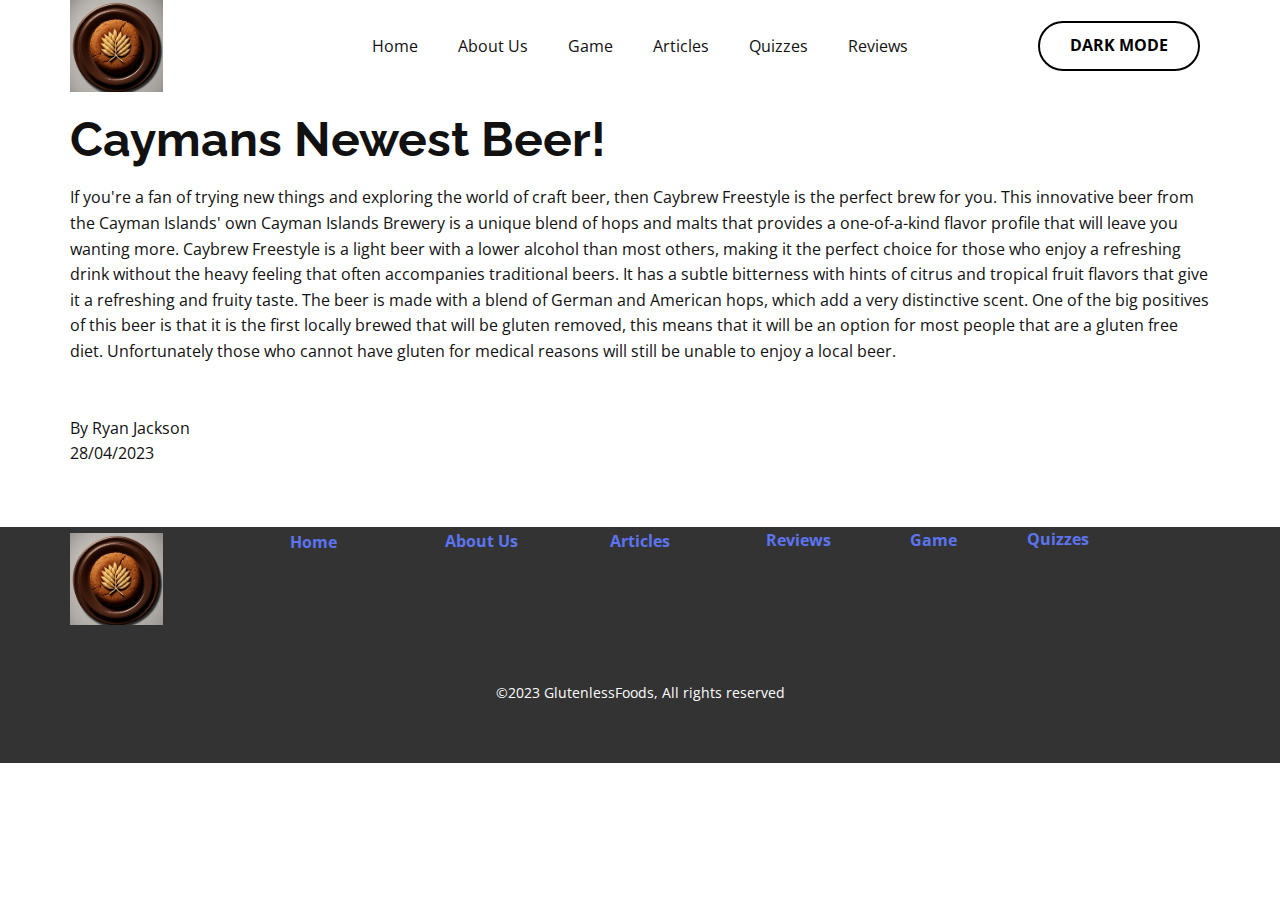
<file: Caybrew.html>
<!DOCTYPE html>
<html style="font-size: 16px;" lang="en"><head>
    <meta name="viewport" content="width=device-width, initial-scale=1.0">
    <meta charset="utf-8">
    <meta name="keywords" content="Caymans Newest Beer!, Stop your embarrasing us!">
    <meta name="description" content="">
    <title>Caybrew</title>
    <link rel="stylesheet" href="nicepage.css" media="screen">
<link rel="stylesheet" href="Caybrew.css" media="screen">
    <script class="u-script" type="text/javascript" src="jquery.js" defer=""></script>
    <script class="u-script" type="text/javascript" src="nicepage.js" defer=""></script>
    <meta name="generator" content="Nicepage 5.9.3, nicepage.com">
    <link id="u-theme-google-font" rel="stylesheet" href="https://fonts.googleapis.com/css?family=Roboto:100,100i,300,300i,400,400i,500,500i,700,700i,900,900i|Open+Sans:300,300i,400,400i,500,500i,600,600i,700,700i,800,800i">
    <link id="u-page-google-font" rel="stylesheet" href="https://fonts.googleapis.com/css?family=Raleway:100,100i,200,200i,300,300i,400,400i,500,500i,600,600i,700,700i,800,800i,900,900i">
    
    
    
    
    
    <script type="application/ld+json">{
		"@context": "http://schema.org",
		"@type": "Organization",
		"name": "Site1"
}</script>
    <meta name="theme-color" content="#5c74f0">
    <meta property="og:title" content="Caybrew">
    <meta property="og:description" content="">
    <meta property="og:type" content="website">
  <meta data-intl-tel-input-cdn-path="intlTelInput/"></head>
  <body class="u-body u-xl-mode" data-lang="en"><header class="u-clearfix u-header u-header" id="sec-9319"><div class="u-clearfix u-sheet u-valign-bottom-sm u-sheet-1">
        <nav class="u-menu u-menu-one-level u-offcanvas u-menu-1">
          <div class="menu-collapse" style="font-size: 1rem; letter-spacing: 0px;">
            <a class="u-button-style u-custom-left-right-menu-spacing u-custom-padding-bottom u-custom-text-active-color u-custom-text-hover-color u-custom-top-bottom-menu-spacing u-nav-link u-text-active-palette-1-base u-text-hover-palette-2-base" href="#">
              <svg class="u-svg-link" viewBox="0 0 24 24"><use xmlns:xlink="http://www.w3.org/1999/xlink" xlink:href="#menu-hamburger"></use></svg>
              <svg class="u-svg-content" version="1.1" id="menu-hamburger" viewBox="0 0 16 16" x="0px" y="0px" xmlns:xlink="http://www.w3.org/1999/xlink" xmlns="http://www.w3.org/2000/svg"><g><rect y="1" width="16" height="2"></rect><rect y="7" width="16" height="2"></rect><rect y="13" width="16" height="2"></rect>
</g></svg>
            </a>
          </div>
          <div class="u-custom-menu u-nav-container">
            <ul class="u-nav u-unstyled u-nav-1"><li class="u-nav-item"><a class="u-button-style u-nav-link u-text-active-palette-4-base u-text-hover-palette-4-light-2" href="Home.html" style="padding: 10px 20px;">Home</a>
</li><li class="u-nav-item"><a class="u-button-style u-nav-link u-text-active-palette-4-base u-text-hover-palette-4-light-2" href="About-Us.html" style="padding: 10px 20px;">About Us</a>
</li><li class="u-nav-item"><a class="u-button-style u-nav-link u-text-active-palette-4-base u-text-hover-palette-4-light-2" href="Game.html" style="padding: 10px 20px;">Game</a>
</li><li class="u-nav-item"><a class="u-button-style u-nav-link u-text-active-palette-4-base u-text-hover-palette-4-light-2" href="Articles.html" style="padding: 10px 20px;">Articles</a>
</li><li class="u-nav-item"><a class="u-button-style u-nav-link u-text-active-palette-4-base u-text-hover-palette-4-light-2" href="Quizzes.html" style="padding: 10px 20px;">Quizzes</a>
</li><li class="u-nav-item"><a class="u-button-style u-nav-link u-text-active-palette-4-base u-text-hover-palette-4-light-2" href="Reviews.html" style="padding: 10px 20px;">Reviews</a>
</li></ul>
          </div>
          <div class="u-custom-menu u-nav-container-collapse">
            <div class="u-black u-container-style u-inner-container-layout u-opacity u-opacity-95 u-sidenav">
              <div class="u-inner-container-layout u-sidenav-overflow">
                <div class="u-menu-close"></div>
                <ul class="u-align-center u-nav u-popupmenu-items u-unstyled u-nav-2"><li class="u-nav-item"><a class="u-button-style u-nav-link" href="Home.html">Home</a>
</li><li class="u-nav-item"><a class="u-button-style u-nav-link" href="About-Us.html">About Us</a>
</li><li class="u-nav-item"><a class="u-button-style u-nav-link" href="Game.html">Game</a>
</li><li class="u-nav-item"><a class="u-button-style u-nav-link" href="Articles.html">Articles</a>
</li><li class="u-nav-item"><a class="u-button-style u-nav-link" href="Quizzes.html">Quizzes</a>
</li><li class="u-nav-item"><a class="u-button-style u-nav-link" href="Reviews.html">Reviews</a>
</li></ul>
              </div>
            </div>
            <div class="u-black u-menu-overlay u-opacity u-opacity-70"></div>
          </div>
        </nav>
        <img class="u-expanded-height-md u-expanded-height-sm u-expanded-height-xs u-image u-image-default u-image-1" src="images/Logo.jpg" alt="" data-image-width="885" data-image-height="875">
        <a href="#sec-92b7" class="u-border-2 u-border-black u-btn u-button-style u-dialog-link u-hover-black u-none u-text-hover-white u-btn-1">Dark Mode</a>
      </div></header>
    <section class="u-clearfix u-section-1" id="sec-d74b">
      <div class="u-clearfix u-sheet u-sheet-1">
        <h1 class="u-text u-text-default u-text-1">Caymans Newest Beer!</h1>
        <p class="u-text u-text-default u-text-2"> If you're a fan of trying new things and exploring the world of craft beer, then Caybrew Freestyle is the perfect brew for you. This innovative beer from the Cayman Islands' own Cayman Islands Brewery is a unique blend of hops and malts that provides a one-of-a-kind flavor profile that will leave you wanting more. Caybrew Freestyle is a light beer with a lower alcohol than most others, making it the perfect choice for those who enjoy a refreshing drink without the heavy feeling that often accompanies traditional beers. It has a subtle bitterness with hints of citrus and tropical fruit flavors that give it a refreshing and fruity taste. The beer is made with a blend of German and American hops, which add a very distinctive scent. One of the big positives of this beer is that it is the first locally brewed that will be gluten removed, this means that it will be an option for most people that are a gluten free diet. Unfortunately those who cannot have gluten for medical reasons will still be unable to enjoy a local beer.&nbsp;<br>
          <br>
          <br>By Ryan Jackson<br>28/04/2023
        </p>
      </div>
    </section>
    
    
    
    
    
    <footer class="u-align-center u-clearfix u-footer u-grey-80 u-footer" id="sec-2968"><div class="u-clearfix u-sheet u-sheet-1">
        <p class="u-text u-text-palette-4-base u-text-1">
          <a class="u-active-none u-border-none u-btn u-button-link u-button-style u-hover-none u-none u-text-palette-1-base u-btn-1" href="Quizzes.html">Quizzes</a>
        </p>
        <p class="u-text u-text-palette-4-base u-text-2">
          <a class="u-active-none u-border-none u-btn u-button-link u-button-style u-hover-none u-none u-text-palette-1-base u-btn-2" href="Game.html"> Game</a>
        </p>
        <p class="u-text u-text-3">
          <a class="u-active-none u-border-none u-btn u-button-link u-button-style u-hover-none u-none u-text-palette-1-base u-btn-3" href="Reviews.html">Reviews</a>
        </p>
        <p class="u-text u-text-4">
          <a class="u-active-none u-border-none u-btn u-button-link u-button-style u-hover-none u-none u-text-palette-1-base u-btn-4" href="Articles.html">Articles</a>
        </p>
        <p class="u-text u-text-5">
          <a class="u-active-none u-border-none u-btn u-button-link u-button-style u-hover-none u-none u-text-palette-1-base u-btn-5" href="About-Us.html">About Us</a>
        </p>
        <img class="u-image u-image-default u-image-1" src="images/Logo.jpg" alt="" data-image-width="885" data-image-height="875">
        <p class="u-text u-text-6">
          <a class="u-active-none u-border-none u-btn u-button-link u-button-style u-hover-none u-none u-text-palette-1-base u-btn-6" href="Home.html">Home</a>
        </p>
        <p class="u-small-text u-text u-text-variant u-text-7">©2023 GlutenlessFoods, All rights reserved</p>
      </div></footer>
    <section class="u-backlink u-clearfix u-grey-80">
      <a class="u-link" href="https://nicepage.com/website-templates" target="_blank">
    
  <section class="u-align-center u-black u-clearfix u-container-style u-dialog-block u-opacity u-opacity-70 u-valign-middle u-dialog-section-4" id="sec-92b7">
      <div class="u-container-style u-dialog u-shape-rectangle u-white u-dialog-1">
        <div class="u-container-layout u-container-layout-1">
          <h2 class="u-align-center u-text u-text-default u-text-1">Stop your embarrasing us!</h2>
          <p class="u-align-center u-text u-text-default u-text-2">This feature is not yet available, sorry for the inconveinence</p>
        </div><button class="u-dialog-close-button u-icon u-text-grey-50 u-icon-1"><svg class="u-svg-link" preserveAspectRatio="xMidYMin slice" viewBox="0 0 413.348 413.348" style=""><use xmlns:xlink="http://www.w3.org/1999/xlink" xlink:href="#svg-5801"></use></svg><svg xmlns="http://www.w3.org/2000/svg" xmlns:xlink="http://www.w3.org/1999/xlink" version="1.1" xml:space="preserve" class="u-svg-content" viewBox="0 0 413.348 413.348" id="svg-5801"><path d="m413.348 24.354-24.354-24.354-182.32 182.32-182.32-182.32-24.354 24.354 182.32 182.32-182.32 182.32 24.354 24.354 182.32-182.32 182.32 182.32 24.354-24.354-182.32-182.32z"></path></svg></button>
      </div>
    </section><style>.u-dialog-section-4 .u-dialog-1 {
  width: 566px;
  min-height: 367px;
  height: auto;
  box-shadow: 5px 5px 20px 0 rgba(0,0,0,0.4);
  margin: 60px auto;
}

.u-dialog-section-4 .u-container-layout-1 {
  padding: 40px 30px;
}

.u-dialog-section-4 .u-text-1 {
  font-size: 2.5rem;
  text-transform: uppercase;
  letter-spacing: 3px;
  font-weight: 700;
  margin: 56px auto 0;
}

.u-dialog-section-4 .u-text-2 {
  margin: 35px 28px 0;
}

.u-dialog-section-4 .u-icon-1 {
  width: 15px;
  height: 15px;
  left: auto;
  top: 18px;
  position: absolute;
  right: 15px;
}

@media (max-width: 1199px) {
  .u-dialog-section-4 .u-text-2 {
    margin-left: 28px;
    margin-right: 28px;
  }
}

@media (max-width: 991px) {
  .u-dialog-section-4 .u-container-layout-1 {
    padding-top: 30px;
    padding-bottom: 30px;
  }
}

@media (max-width: 767px) {
  .u-dialog-section-4 .u-dialog-1 {
    width: 540px;
  }
}

@media (max-width: 575px) {
  .u-dialog-section-4 .u-dialog-1 {
    width: 340px;
  }

  .u-dialog-section-4 .u-container-layout-1 {
    padding-left: 20px;
    padding-right: 20px;
  }

  .u-dialog-section-4 .u-text-1 {
    font-size: 2.25rem;
  }
}</style>
</body></html>
</file>
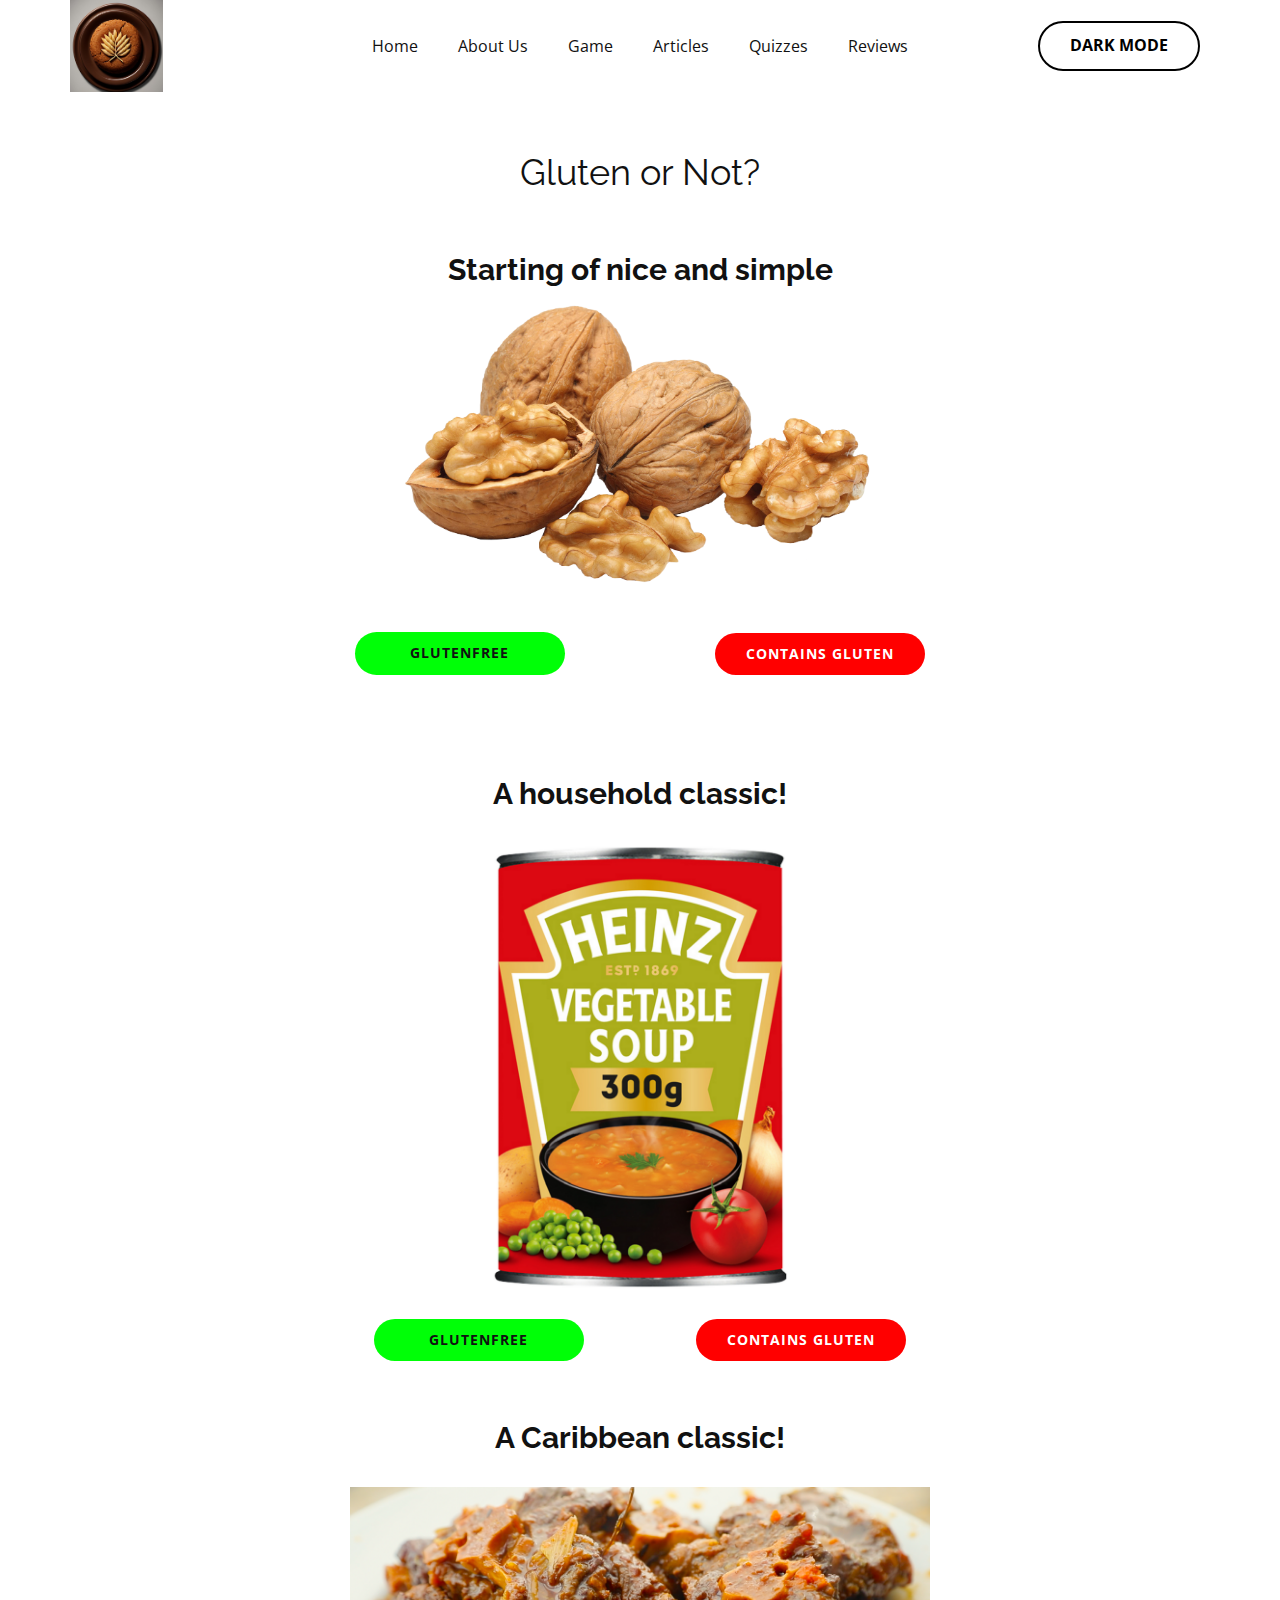
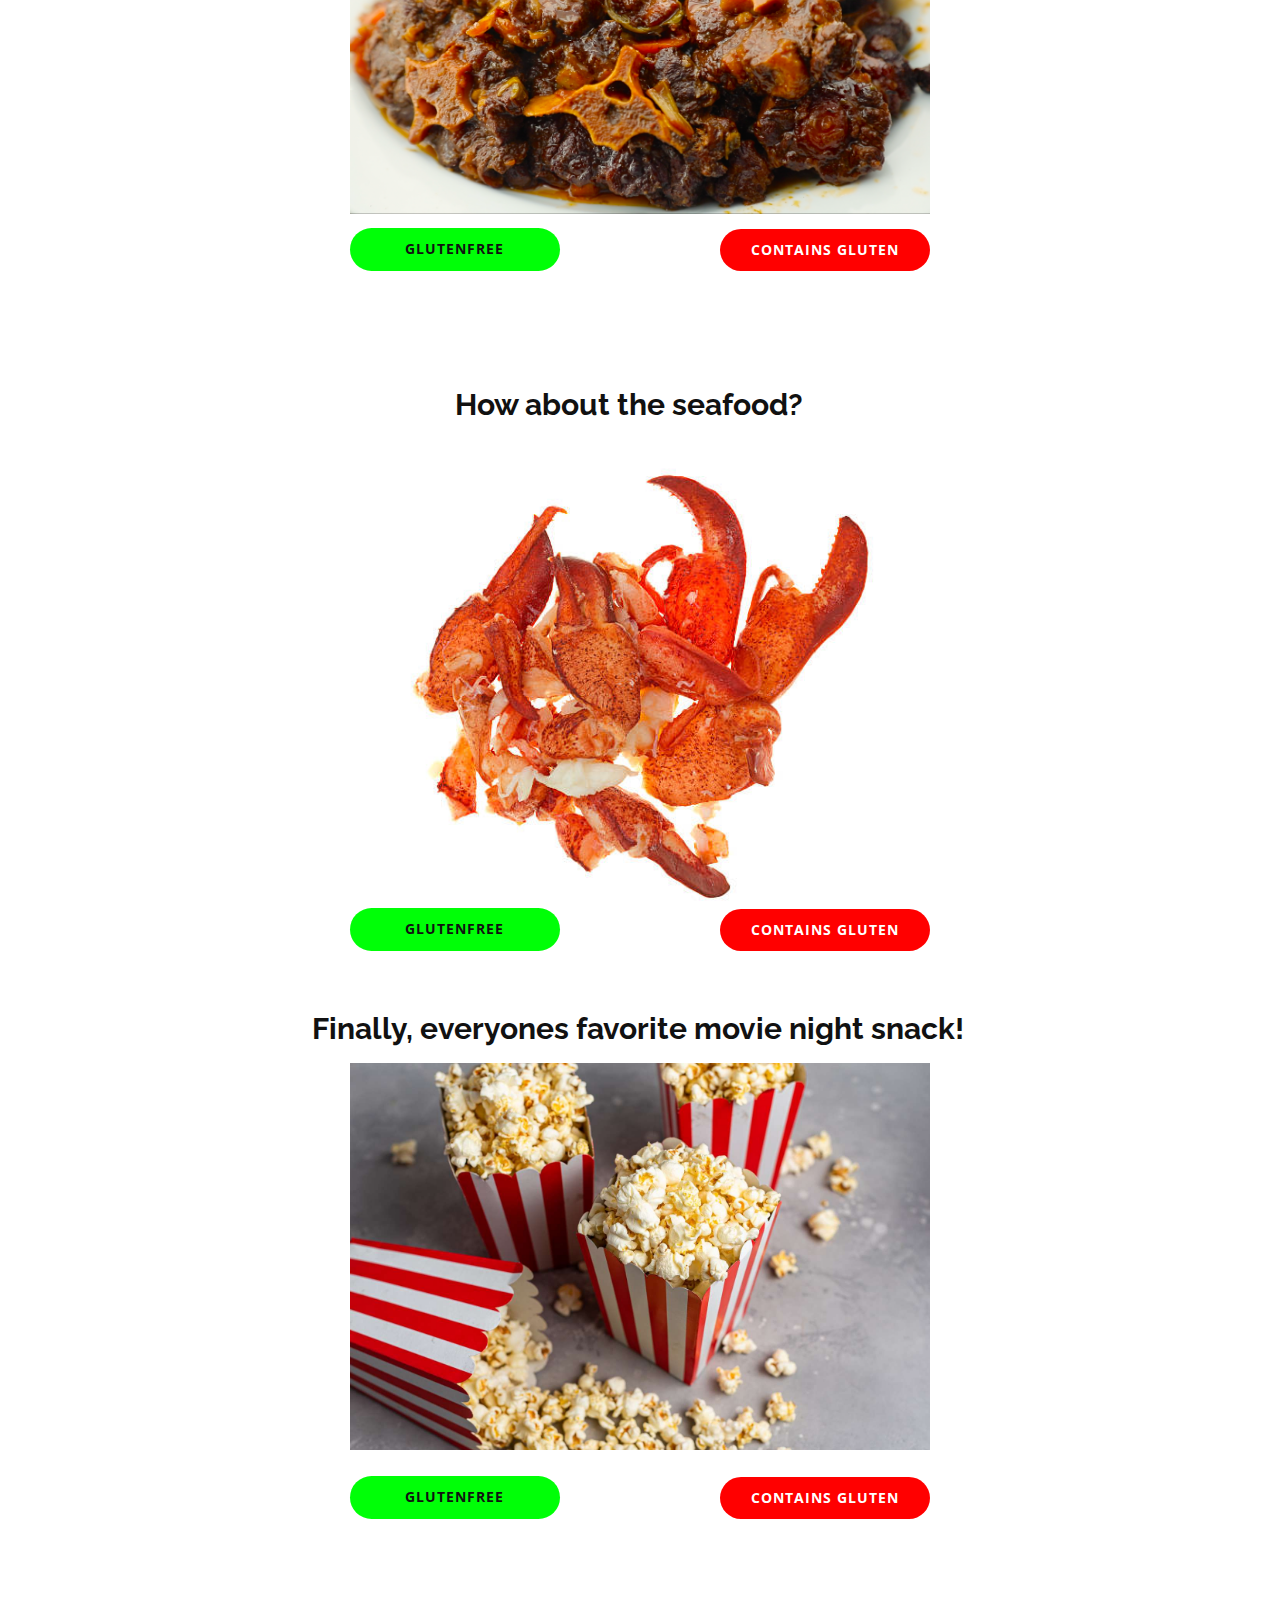
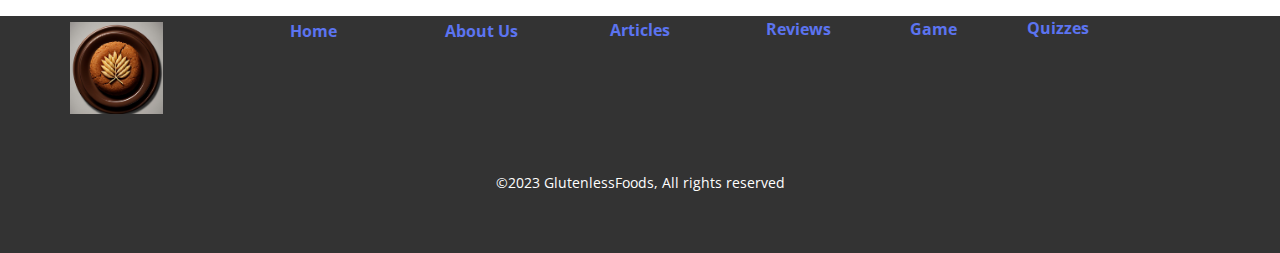
<file: GlutenOrNotQuiz.html>
<!DOCTYPE html>
<html style="font-size: 16px;" lang="en"><head>
    <meta name="viewport" content="width=device-width, initial-scale=1.0">
    <meta charset="utf-8">
    <meta name="keywords" content="Stop your embarrasing us!">
    <meta name="description" content="">
    <title>GlutenOrNotQuiz</title>
    <link rel="stylesheet" href="nicepage.css" media="screen">
<link rel="stylesheet" href="GlutenOrNotQuiz.css" media="screen">
    <script class="u-script" type="text/javascript" src="jquery.js" defer=""></script>
    <script class="u-script" type="text/javascript" src="nicepage.js" defer=""></script>
    <meta name="generator" content="Nicepage 5.9.3, nicepage.com">
    <link id="u-theme-google-font" rel="stylesheet" href="https://fonts.googleapis.com/css?family=Roboto:100,100i,300,300i,400,400i,500,500i,700,700i,900,900i|Open+Sans:300,300i,400,400i,500,500i,600,600i,700,700i,800,800i">
    <link id="u-page-google-font" rel="stylesheet" href="https://fonts.googleapis.com/css?family=Raleway:100,100i,200,200i,300,300i,400,400i,500,500i,600,600i,700,700i,800,800i,900,900i">
    
    
    
    
    
    
    
    
    
    <script type="application/ld+json">{
		"@context": "http://schema.org",
		"@type": "Organization",
		"name": "Site1"
}</script>
    <meta name="theme-color" content="#5c74f0">
    <meta property="og:title" content="GlutenOrNotQuiz">
    <meta property="og:description" content="">
    <meta property="og:type" content="website">
  <meta data-intl-tel-input-cdn-path="intlTelInput/"></head>
  <body class="u-body u-xl-mode" data-lang="en"><header class="u-clearfix u-header u-header" id="sec-9319"><div class="u-clearfix u-sheet u-valign-bottom-sm u-sheet-1">
        <nav class="u-menu u-menu-one-level u-offcanvas u-menu-1">
          <div class="menu-collapse" style="font-size: 1rem; letter-spacing: 0px;">
            <a class="u-button-style u-custom-left-right-menu-spacing u-custom-padding-bottom u-custom-text-active-color u-custom-text-hover-color u-custom-top-bottom-menu-spacing u-nav-link u-text-active-palette-1-base u-text-hover-palette-2-base" href="#">
              <svg class="u-svg-link" viewBox="0 0 24 24"><use xmlns:xlink="http://www.w3.org/1999/xlink" xlink:href="#menu-hamburger"></use></svg>
              <svg class="u-svg-content" version="1.1" id="menu-hamburger" viewBox="0 0 16 16" x="0px" y="0px" xmlns:xlink="http://www.w3.org/1999/xlink" xmlns="http://www.w3.org/2000/svg"><g><rect y="1" width="16" height="2"></rect><rect y="7" width="16" height="2"></rect><rect y="13" width="16" height="2"></rect>
</g></svg>
            </a>
          </div>
          <div class="u-custom-menu u-nav-container">
            <ul class="u-nav u-unstyled u-nav-1"><li class="u-nav-item"><a class="u-button-style u-nav-link u-text-active-palette-4-base u-text-hover-palette-4-light-2" href="Home.html" style="padding: 10px 20px;">Home</a>
</li><li class="u-nav-item"><a class="u-button-style u-nav-link u-text-active-palette-4-base u-text-hover-palette-4-light-2" href="About-Us.html" style="padding: 10px 20px;">About Us</a>
</li><li class="u-nav-item"><a class="u-button-style u-nav-link u-text-active-palette-4-base u-text-hover-palette-4-light-2" href="Game.html" style="padding: 10px 20px;">Game</a>
</li><li class="u-nav-item"><a class="u-button-style u-nav-link u-text-active-palette-4-base u-text-hover-palette-4-light-2" href="Articles.html" style="padding: 10px 20px;">Articles</a>
</li><li class="u-nav-item"><a class="u-button-style u-nav-link u-text-active-palette-4-base u-text-hover-palette-4-light-2" href="Quizzes.html" style="padding: 10px 20px;">Quizzes</a>
</li><li class="u-nav-item"><a class="u-button-style u-nav-link u-text-active-palette-4-base u-text-hover-palette-4-light-2" href="Reviews.html" style="padding: 10px 20px;">Reviews</a>
</li></ul>
          </div>
          <div class="u-custom-menu u-nav-container-collapse">
            <div class="u-black u-container-style u-inner-container-layout u-opacity u-opacity-95 u-sidenav">
              <div class="u-inner-container-layout u-sidenav-overflow">
                <div class="u-menu-close"></div>
                <ul class="u-align-center u-nav u-popupmenu-items u-unstyled u-nav-2"><li class="u-nav-item"><a class="u-button-style u-nav-link" href="Home.html">Home</a>
</li><li class="u-nav-item"><a class="u-button-style u-nav-link" href="About-Us.html">About Us</a>
</li><li class="u-nav-item"><a class="u-button-style u-nav-link" href="Game.html">Game</a>
</li><li class="u-nav-item"><a class="u-button-style u-nav-link" href="Articles.html">Articles</a>
</li><li class="u-nav-item"><a class="u-button-style u-nav-link" href="Quizzes.html">Quizzes</a>
</li><li class="u-nav-item"><a class="u-button-style u-nav-link" href="Reviews.html">Reviews</a>
</li></ul>
              </div>
            </div>
            <div class="u-black u-menu-overlay u-opacity u-opacity-70"></div>
          </div>
        </nav>
        <img class="u-expanded-height-md u-expanded-height-sm u-expanded-height-xs u-image u-image-default u-image-1" src="images/Logo.jpg" alt="" data-image-width="885" data-image-height="875">
        <a href="#sec-92b7" class="u-border-2 u-border-black u-btn u-button-style u-dialog-link u-hover-black u-none u-text-hover-white u-btn-1">Dark Mode</a>
      </div></header>
    <section class="u-clearfix u-section-1" id="sec-cb52">
      <div class="u-clearfix u-sheet u-sheet-1">
        <h2 class="u-text u-text-default u-text-1">Gluten or Not?</h2>
        <h3 class="u-text u-text-default u-text-2">Starting of nice and simple</h3>
        <img class="u-expanded-width-xs u-image u-image-contain u-image-default u-image-1" src="images/walnut.png" alt="" data-image-width="1600" data-image-height="1067">
        <a href="#sec-7c5f" class="u-border-none u-btn u-button-style u-custom-color-1 u-dialog-link u-hover-white u-btn-1">GlutenFree</a>
        <a href="#carousel_7221" class="u-border-none u-btn u-button-style u-custom-color-2 u-dialog-link u-hover-white u-btn-2">Contains Gluten</a>
      </div>
    </section>
    <section class="u-clearfix u-section-2" id="sec-5382">
      <div class="u-clearfix u-sheet u-sheet-1">
        <h3 class="u-text u-text-default u-text-1">A household classic!</h3>
        <img class="u-image u-image-contain u-image-default u-image-1" src="images/HeinzVegSoup.png" alt="" data-image-width="2400" data-image-height="2400">
        <a href="#carousel_7221" class="u-border-none u-btn u-button-style u-custom-color-1 u-dialog-link u-hover-white u-btn-1">GlutenFree</a>
        <a href="#sec-7c5f" class="u-border-none u-btn u-button-style u-custom-color-2 u-dialog-link u-hover-white u-btn-2">Contains Gluten</a>
      </div>
    </section>
    <section class="u-clearfix u-section-3" id="sec-ba89">
      <div class="u-clearfix u-sheet u-sheet-1">
        <h3 class="u-text u-text-1">A ​Caribbean classic!</h3>
        <img class="u-image u-image-contain u-image-default u-image-1" src="images/oxtail.png" alt="" data-image-width="1280" data-image-height="721">
        <a href="#carousel_7221" class="u-border-none u-btn u-button-style u-custom-color-1 u-dialog-link u-hover-white u-btn-1">GlutenFree</a>
        <a href="#sec-7c5f" class="u-border-none u-btn u-button-style u-custom-color-2 u-dialog-link u-hover-white u-btn-2">Contains Gluten</a>
      </div>
    </section>
    <section class="u-clearfix u-section-4" id="sec-6dd5">
      <div class="u-clearfix u-sheet u-sheet-1">
        <h3 class="u-text u-text-1">How about the seafood?</h3>
        <img class="u-image u-image-contain u-image-default u-image-1" src="images/lobster.jpg" alt="" data-image-width="612" data-image-height="556">
        <a href="#sec-7c5f" class="u-border-none u-btn u-button-style u-custom-color-1 u-dialog-link u-hover-white u-btn-1">GlutenFree</a>
        <a href="#carousel_7221" class="u-border-none u-btn u-button-style u-custom-color-2 u-dialog-link u-hover-white u-btn-2">Contains Gluten</a>
      </div>
    </section>
    <section class="u-clearfix u-section-5" id="sec-98e6">
      <div class="u-clearfix u-sheet u-sheet-1">
        <h3 class="u-text u-text-1">Finally, everyones favorite movie night snack!</h3>
        <img class="u-image u-image-contain u-image-default u-image-1" src="images/popcorn.jpg" alt="" data-image-width="1500" data-image-height="1000">
        <a href="#sec-7c5f" class="u-border-none u-btn u-button-style u-custom-color-1 u-dialog-link u-hover-white u-btn-1">GlutenFree</a>
        <a href="#carousel_7221" class="u-border-none u-btn u-button-style u-custom-color-2 u-dialog-link u-hover-white u-btn-2">Contains Gluten</a>
      </div>
    </section>
    
    
    
    
    
    <footer class="u-align-center u-clearfix u-footer u-grey-80 u-footer" id="sec-2968"><div class="u-clearfix u-sheet u-sheet-1">
        <p class="u-text u-text-palette-4-base u-text-1">
          <a class="u-active-none u-border-none u-btn u-button-link u-button-style u-hover-none u-none u-text-palette-1-base u-btn-1" href="Quizzes.html">Quizzes</a>
        </p>
        <p class="u-text u-text-palette-4-base u-text-2">
          <a class="u-active-none u-border-none u-btn u-button-link u-button-style u-hover-none u-none u-text-palette-1-base u-btn-2" href="Game.html"> Game</a>
        </p>
        <p class="u-text u-text-3">
          <a class="u-active-none u-border-none u-btn u-button-link u-button-style u-hover-none u-none u-text-palette-1-base u-btn-3" href="Reviews.html">Reviews</a>
        </p>
        <p class="u-text u-text-4">
          <a class="u-active-none u-border-none u-btn u-button-link u-button-style u-hover-none u-none u-text-palette-1-base u-btn-4" href="Articles.html">Articles</a>
        </p>
        <p class="u-text u-text-5">
          <a class="u-active-none u-border-none u-btn u-button-link u-button-style u-hover-none u-none u-text-palette-1-base u-btn-5" href="About-Us.html">About Us</a>
        </p>
        <img class="u-image u-image-default u-image-1" src="images/Logo.jpg" alt="" data-image-width="885" data-image-height="875">
        <p class="u-text u-text-6">
          <a class="u-active-none u-border-none u-btn u-button-link u-button-style u-hover-none u-none u-text-palette-1-base u-btn-6" href="Home.html">Home</a>
        </p>
        <p class="u-small-text u-text u-text-variant u-text-7">©2023 GlutenlessFoods, All rights reserved</p>
      </div></footer>
    <section class="u-backlink u-clearfix u-grey-80">
      <a class="u-link" href="https://nicepage.com/website-templates" target="_blank">

  <section class="u-align-center u-black u-clearfix u-container-style u-dialog-block u-opacity u-opacity-70 u-valign-middle u-dialog-section-8" id="sec-92b7">
      <div class="u-container-style u-dialog u-shape-rectangle u-white u-dialog-1">
        <div class="u-container-layout u-container-layout-1">
          <h2 class="u-align-center u-text u-text-default u-text-1">Stop your embarrasing us!</h2>
          <p class="u-align-center u-text u-text-default u-text-2">This feature is not yet available, sorry for the inconveinence</p>
        </div><button class="u-dialog-close-button u-icon u-text-grey-50 u-icon-1"><svg class="u-svg-link" preserveAspectRatio="xMidYMin slice" viewBox="0 0 413.348 413.348" style=""><use xmlns:xlink="http://www.w3.org/1999/xlink" xlink:href="#svg-5801"></use></svg><svg xmlns="http://www.w3.org/2000/svg" xmlns:xlink="http://www.w3.org/1999/xlink" version="1.1" xml:space="preserve" class="u-svg-content" viewBox="0 0 413.348 413.348" id="svg-5801"><path d="m413.348 24.354-24.354-24.354-182.32 182.32-182.32-182.32-24.354 24.354 182.32 182.32-182.32 182.32 24.354 24.354 182.32-182.32 182.32 182.32 24.354-24.354-182.32-182.32z"></path></svg></button>
      </div>
    </section><style>.u-dialog-section-8 .u-dialog-1 {
  width: 566px;
  min-height: 367px;
  height: auto;
  box-shadow: 5px 5px 20px 0 rgba(0,0,0,0.4);
  margin: 60px auto;
}

.u-dialog-section-8 .u-container-layout-1 {
  padding: 40px 30px;
}

.u-dialog-section-8 .u-text-1 {
  font-size: 2.5rem;
  text-transform: uppercase;
  letter-spacing: 3px;
  font-weight: 700;
  margin: 56px auto 0;
}

.u-dialog-section-8 .u-text-2 {
  margin: 35px 28px 0;
}

.u-dialog-section-8 .u-icon-1 {
  width: 15px;
  height: 15px;
  left: auto;
  top: 18px;
  position: absolute;
  right: 15px;
}

@media (max-width: 1199px) {
  .u-dialog-section-8 .u-text-2 {
    margin-left: 28px;
    margin-right: 28px;
  }
}

@media (max-width: 991px) {
  .u-dialog-section-8 .u-container-layout-1 {
    padding-top: 30px;
    padding-bottom: 30px;
  }
}

@media (max-width: 767px) {
  .u-dialog-section-8 .u-dialog-1 {
    width: 540px;
  }
}

@media (max-width: 575px) {
  .u-dialog-section-8 .u-dialog-1 {
    width: 340px;
  }

  .u-dialog-section-8 .u-container-layout-1 {
    padding-left: 20px;
    padding-right: 20px;
  }

  .u-dialog-section-8 .u-text-1 {
    font-size: 2.25rem;
  }
}</style><section class="u-align-center u-black u-clearfix u-container-style u-dialog-block u-opacity u-opacity-70 u-valign-middle u-dialog-section-9" id="sec-7c5f">
      <div class="u-container-style u-custom-color-1 u-dialog u-shape-rectangle u-dialog-1">
        <div class="u-container-layout u-valign-middle u-container-layout-1">
          <h3 class="u-text u-text-default u-text-1">Th​ats Correct!</h3>
        </div><button class="u-dialog-close-button u-icon u-text-grey-50 u-icon-1"><svg class="u-svg-link" preserveAspectRatio="xMidYMin slice" viewBox="0 0 413.348 413.348" style=""><use xmlns:xlink="http://www.w3.org/1999/xlink" xlink:href="#svg-5801"></use></svg><svg xmlns="http://www.w3.org/2000/svg" xmlns:xlink="http://www.w3.org/1999/xlink" version="1.1" xml:space="preserve" class="u-svg-content" viewBox="0 0 413.348 413.348" id="svg-5801"><path d="m413.348 24.354-24.354-24.354-182.32 182.32-182.32-182.32-24.354 24.354 182.32 182.32-182.32 182.32 24.354 24.354 182.32-182.32 182.32 182.32 24.354-24.354-182.32-182.32z"></path></svg></button>
      </div>
    </section><style>.u-dialog-section-9 .u-dialog-1 {
  width: 566px;
  height: auto;
  box-shadow: 5px 5px 20px 0 rgba(0,0,0,0.4);
  margin: 60px auto;
}

.u-dialog-section-9 .u-container-layout-1 {
  padding: 40px 30px;
}

.u-dialog-section-9 .u-text-1 {
  font-size: 3rem;
  margin: 0 auto;
}

.u-dialog-section-9 .u-icon-1 {
  width: 15px;
  height: 15px;
  left: auto;
  top: 17px;
  position: absolute;
  right: 16px;
}

@media (max-width: 991px) {
  .u-dialog-section-9 .u-container-layout-1 {
    padding-top: 30px;
    padding-bottom: 30px;
  }
}

@media (max-width: 767px) {
  .u-dialog-section-9 .u-dialog-1 {
    width: 540px;
  }
}

@media (max-width: 575px) {
  .u-dialog-section-9 .u-dialog-1 {
    width: 340px;
  }

  .u-dialog-section-9 .u-container-layout-1 {
    padding-left: 20px;
    padding-right: 20px;
  }

  .u-dialog-section-9 .u-text-1 {
    font-size: 1.5rem;
  }
}</style><section class="u-align-center u-black u-clearfix u-container-style u-dialog-block u-opacity u-opacity-70 u-dialog-section-10" id="carousel_7221">
      <div class="u-container-style u-custom-color-2 u-dialog u-shape-rectangle u-dialog-1">
        <div class="u-container-layout u-valign-top u-container-layout-1">
          <h3 class="u-text u-text-1">&nbsp; &nbsp; &nbsp; Th​ats the&nbsp; &nbsp;wrong answer!</h3>
        </div><button class="u-dialog-close-button u-icon u-text-grey-50 u-icon-1"><svg class="u-svg-link" preserveAspectRatio="xMidYMin slice" viewBox="0 0 413.348 413.348" style=""><use xmlns:xlink="http://www.w3.org/1999/xlink" xlink:href="#svg-5801"></use></svg><svg xmlns="http://www.w3.org/2000/svg" xmlns:xlink="http://www.w3.org/1999/xlink" version="1.1" xml:space="preserve" class="u-svg-content" viewBox="0 0 413.348 413.348" id="svg-5801"><path d="m413.348 24.354-24.354-24.354-182.32 182.32-182.32-182.32-24.354 24.354 182.32 182.32-182.32 182.32 24.354 24.354 182.32-182.32 182.32 182.32 24.354-24.354-182.32-182.32z"></path></svg></button>
      </div>
    </section><style>.u-dialog-section-10 .u-dialog-1 {
  width: 566px;
  height: auto;
  box-shadow: 5px 5px 20px 0 rgba(0,0,0,0.4);
  min-height: 194px;
  margin: 336px auto 60px;
}

.u-dialog-section-10 .u-container-layout-1 {
  padding: 40px 30px;
}

.u-dialog-section-10 .u-text-1 {
  font-size: 3rem;
  width: 366px;
  margin: 0 auto;
}

.u-dialog-section-10 .u-icon-1 {
  width: 15px;
  height: 15px;
  left: auto;
  top: 17px;
  position: absolute;
  right: 16px;
}

@media (max-width: 991px) {
  .u-dialog-section-10 .u-container-layout-1 {
    padding-top: 30px;
    padding-bottom: 30px;
  }
}

@media (max-width: 767px) {
  .u-dialog-section-10 .u-dialog-1 {
    width: 540px;
  }
}

@media (max-width: 575px) {
  .u-dialog-section-10 .u-dialog-1 {
    width: 340px;
  }

  .u-dialog-section-10 .u-container-layout-1 {
    padding-left: 20px;
    padding-right: 20px;
  }

  .u-dialog-section-10 .u-text-1 {
    font-size: 1.5rem;
    margin-left: 10px;
    width: 320px;
  }
}</style>
</body></html>
</file>
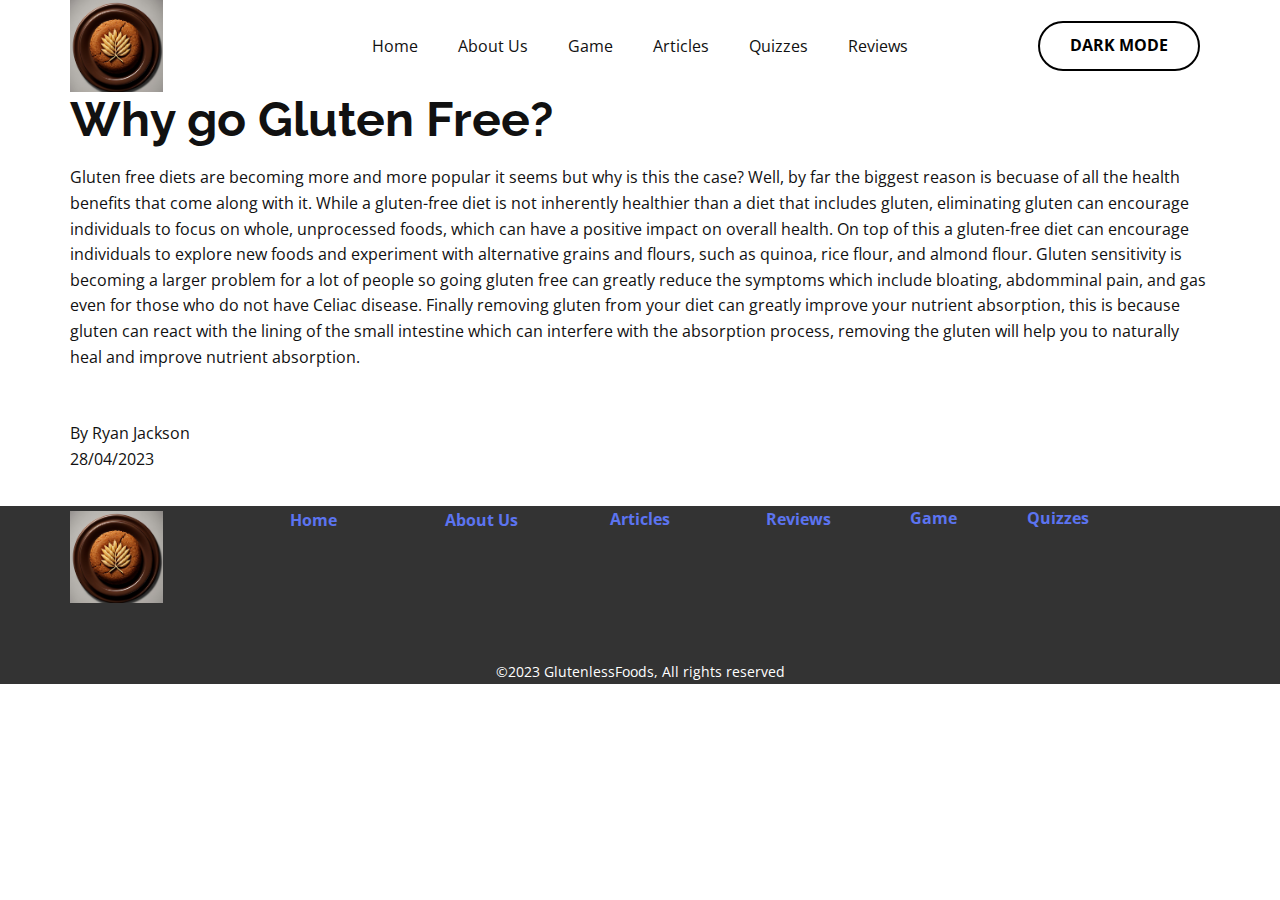
<file: HealthBenefits.html>
<!DOCTYPE html>
<html style="font-size: 16px;" lang="en"><head>
    <meta name="viewport" content="width=device-width, initial-scale=1.0">
    <meta charset="utf-8">
    <meta name="keywords" content="Why go Gluten Free?, Stop your embarrasing us!">
    <meta name="description" content="">
    <title>HealthBenefits</title>
    <link rel="stylesheet" href="nicepage.css" media="screen">
<link rel="stylesheet" href="HealthBenefits.css" media="screen">
    <script class="u-script" type="text/javascript" src="jquery.js" defer=""></script>
    <script class="u-script" type="text/javascript" src="nicepage.js" defer=""></script>
    <meta name="generator" content="Nicepage 5.9.3, nicepage.com">
    <link id="u-theme-google-font" rel="stylesheet" href="https://fonts.googleapis.com/css?family=Roboto:100,100i,300,300i,400,400i,500,500i,700,700i,900,900i|Open+Sans:300,300i,400,400i,500,500i,600,600i,700,700i,800,800i">
    <link id="u-page-google-font" rel="stylesheet" href="https://fonts.googleapis.com/css?family=Raleway:100,100i,200,200i,300,300i,400,400i,500,500i,600,600i,700,700i,800,800i,900,900i">
    
    
    
    
    
    <script type="application/ld+json">{
		"@context": "http://schema.org",
		"@type": "Organization",
		"name": "Site1"
}</script>
    <meta name="theme-color" content="#5c74f0">
    <meta property="og:title" content="HealthBenefits">
    <meta property="og:description" content="">
    <meta property="og:type" content="website">
  <meta data-intl-tel-input-cdn-path="intlTelInput/"></head>
  <body class="u-body u-xl-mode" data-lang="en"><header class="u-clearfix u-header u-header" id="sec-9319"><div class="u-clearfix u-sheet u-valign-bottom-sm u-sheet-1">
        <nav class="u-menu u-menu-one-level u-offcanvas u-menu-1">
          <div class="menu-collapse" style="font-size: 1rem; letter-spacing: 0px;">
            <a class="u-button-style u-custom-left-right-menu-spacing u-custom-padding-bottom u-custom-text-active-color u-custom-text-hover-color u-custom-top-bottom-menu-spacing u-nav-link u-text-active-palette-1-base u-text-hover-palette-2-base" href="#">
              <svg class="u-svg-link" viewBox="0 0 24 24"><use xmlns:xlink="http://www.w3.org/1999/xlink" xlink:href="#menu-hamburger"></use></svg>
              <svg class="u-svg-content" version="1.1" id="menu-hamburger" viewBox="0 0 16 16" x="0px" y="0px" xmlns:xlink="http://www.w3.org/1999/xlink" xmlns="http://www.w3.org/2000/svg"><g><rect y="1" width="16" height="2"></rect><rect y="7" width="16" height="2"></rect><rect y="13" width="16" height="2"></rect>
</g></svg>
            </a>
          </div>
          <div class="u-custom-menu u-nav-container">
            <ul class="u-nav u-unstyled u-nav-1"><li class="u-nav-item"><a class="u-button-style u-nav-link u-text-active-palette-4-base u-text-hover-palette-4-light-2" href="Home.html" style="padding: 10px 20px;">Home</a>
</li><li class="u-nav-item"><a class="u-button-style u-nav-link u-text-active-palette-4-base u-text-hover-palette-4-light-2" href="About-Us.html" style="padding: 10px 20px;">About Us</a>
</li><li class="u-nav-item"><a class="u-button-style u-nav-link u-text-active-palette-4-base u-text-hover-palette-4-light-2" href="Game.html" style="padding: 10px 20px;">Game</a>
</li><li class="u-nav-item"><a class="u-button-style u-nav-link u-text-active-palette-4-base u-text-hover-palette-4-light-2" href="Articles.html" style="padding: 10px 20px;">Articles</a>
</li><li class="u-nav-item"><a class="u-button-style u-nav-link u-text-active-palette-4-base u-text-hover-palette-4-light-2" href="Quizzes.html" style="padding: 10px 20px;">Quizzes</a>
</li><li class="u-nav-item"><a class="u-button-style u-nav-link u-text-active-palette-4-base u-text-hover-palette-4-light-2" href="Reviews.html" style="padding: 10px 20px;">Reviews</a>
</li></ul>
          </div>
          <div class="u-custom-menu u-nav-container-collapse">
            <div class="u-black u-container-style u-inner-container-layout u-opacity u-opacity-95 u-sidenav">
              <div class="u-inner-container-layout u-sidenav-overflow">
                <div class="u-menu-close"></div>
                <ul class="u-align-center u-nav u-popupmenu-items u-unstyled u-nav-2"><li class="u-nav-item"><a class="u-button-style u-nav-link" href="Home.html">Home</a>
</li><li class="u-nav-item"><a class="u-button-style u-nav-link" href="About-Us.html">About Us</a>
</li><li class="u-nav-item"><a class="u-button-style u-nav-link" href="Game.html">Game</a>
</li><li class="u-nav-item"><a class="u-button-style u-nav-link" href="Articles.html">Articles</a>
</li><li class="u-nav-item"><a class="u-button-style u-nav-link" href="Quizzes.html">Quizzes</a>
</li><li class="u-nav-item"><a class="u-button-style u-nav-link" href="Reviews.html">Reviews</a>
</li></ul>
              </div>
            </div>
            <div class="u-black u-menu-overlay u-opacity u-opacity-70"></div>
          </div>
        </nav>
        <img class="u-expanded-height-md u-expanded-height-sm u-expanded-height-xs u-image u-image-default u-image-1" src="images/Logo.jpg" alt="" data-image-width="885" data-image-height="875">
        <a href="#sec-92b7" class="u-border-2 u-border-black u-btn u-button-style u-dialog-link u-hover-black u-none u-text-hover-white u-btn-1">Dark Mode</a>
      </div></header>
    <section class="u-clearfix u-section-1" id="sec-b737">
      <div class="u-clearfix u-sheet u-sheet-1">
        <h1 class="u-text u-text-default u-text-1">Why go Gluten Free?&nbsp;</h1>
        <p class="u-text u-text-default u-text-2">Gluten free diets are becoming more and more popular it seems but why is this the case? Well, by far the biggest reason is becuase of all the health benefits that come along with it. While a gluten-free diet is not inherently healthier than a diet that includes gluten, eliminating gluten can encourage individuals to focus on whole, unprocessed foods, which can have a positive impact on overall health. On top of this a gluten-free diet can ​encourage individuals to explore new foods and experiment with alternative grains and flours, such as quinoa, rice flour, and almond flour. Gluten sensitivity is becoming a larger problem for a lot of people so going gluten free can greatly reduce the symptoms which include bloating, abdomminal pain, and gas even for those who do not have Celiac disease. Finally removing gluten from your diet can greatly improve your nutrient absorption, this is because gluten can react with the lining of the small intestine which can interfere with the absorption process, removing the gluten will help you to naturally heal and improve nutrient absorption.&nbsp;<br>
          <br>
          <br>By Ryan Jackson<br>28/04/2023
        </p>
      </div>
    </section>
    
    
    
    
    
    <footer class="u-align-center u-clearfix u-footer u-grey-80 u-footer" id="sec-2968"><div class="u-clearfix u-sheet u-sheet-1">
        <p class="u-text u-text-palette-4-base u-text-1">
          <a class="u-active-none u-border-none u-btn u-button-link u-button-style u-hover-none u-none u-text-palette-1-base u-btn-1" href="Quizzes.html">Quizzes</a>
        </p>
        <p class="u-text u-text-palette-4-base u-text-2">
          <a class="u-active-none u-border-none u-btn u-button-link u-button-style u-hover-none u-none u-text-palette-1-base u-btn-2" href="Game.html"> Game</a>
        </p>
        <p class="u-text u-text-3">
          <a class="u-active-none u-border-none u-btn u-button-link u-button-style u-hover-none u-none u-text-palette-1-base u-btn-3" href="Reviews.html">Reviews</a>
        </p>
        <p class="u-text u-text-4">
          <a class="u-active-none u-border-none u-btn u-button-link u-button-style u-hover-none u-none u-text-palette-1-base u-btn-4" href="Articles.html">Articles</a>
        </p>
        <p class="u-text u-text-5">
          <a class="u-active-none u-border-none u-btn u-button-link u-button-style u-hover-none u-none u-text-palette-1-base u-btn-5" href="About-Us.html">About Us</a>
        </p>
        <img class="u-image u-image-default u-image-1" src="images/Logo.jpg" alt="" data-image-width="885" data-image-height="875">
        <p class="u-text u-text-6">
          <a class="u-active-none u-border-none u-btn u-button-link u-button-style u-hover-none u-none u-text-palette-1-base u-btn-6" href="Home.html">Home</a>
        </p>
        <p class="u-small-text u-text u-text-variant u-text-7">©2023 GlutenlessFoods, All rights reserved</p>
      </div></footer>
 
  <section class="u-align-center u-black u-clearfix u-container-style u-dialog-block u-opacity u-opacity-70 u-valign-middle u-dialog-section-4" id="sec-92b7">
      <div class="u-container-style u-dialog u-shape-rectangle u-white u-dialog-1">
        <div class="u-container-layout u-container-layout-1">
          <h2 class="u-align-center u-text u-text-default u-text-1">Stop your embarrasing us!</h2>
          <p class="u-align-center u-text u-text-default u-text-2">This feature is not yet available, sorry for the inconveinence</p>
        </div><button class="u-dialog-close-button u-icon u-text-grey-50 u-icon-1"><svg class="u-svg-link" preserveAspectRatio="xMidYMin slice" viewBox="0 0 413.348 413.348" style=""><use xmlns:xlink="http://www.w3.org/1999/xlink" xlink:href="#svg-5801"></use></svg><svg xmlns="http://www.w3.org/2000/svg" xmlns:xlink="http://www.w3.org/1999/xlink" version="1.1" xml:space="preserve" class="u-svg-content" viewBox="0 0 413.348 413.348" id="svg-5801"><path d="m413.348 24.354-24.354-24.354-182.32 182.32-182.32-182.32-24.354 24.354 182.32 182.32-182.32 182.32 24.354 24.354 182.32-182.32 182.32 182.32 24.354-24.354-182.32-182.32z"></path></svg></button>
      </div>
    </section><style>.u-dialog-section-4 .u-dialog-1 {
  width: 566px;
  min-height: 367px;
  height: auto;
  box-shadow: 5px 5px 20px 0 rgba(0,0,0,0.4);
  margin: 60px auto;
}

.u-dialog-section-4 .u-container-layout-1 {
  padding: 40px 30px;
}

.u-dialog-section-4 .u-text-1 {
  font-size: 2.5rem;
  text-transform: uppercase;
  letter-spacing: 3px;
  font-weight: 700;
  margin: 56px auto 0;
}

.u-dialog-section-4 .u-text-2 {
  margin: 35px 28px 0;
}

.u-dialog-section-4 .u-icon-1 {
  width: 15px;
  height: 15px;
  left: auto;
  top: 18px;
  position: absolute;
  right: 15px;
}

@media (max-width: 1199px) {
  .u-dialog-section-4 .u-text-2 {
    margin-left: 28px;
    margin-right: 28px;
  }
}

@media (max-width: 991px) {
  .u-dialog-section-4 .u-container-layout-1 {
    padding-top: 30px;
    padding-bottom: 30px;
  }
}

@media (max-width: 767px) {
  .u-dialog-section-4 .u-dialog-1 {
    width: 540px;
  }
}

@media (max-width: 575px) {
  .u-dialog-section-4 .u-dialog-1 {
    width: 340px;
  }

  .u-dialog-section-4 .u-container-layout-1 {
    padding-left: 20px;
    padding-right: 20px;
  }

  .u-dialog-section-4 .u-text-1 {
    font-size: 2.25rem;
  }
}</style>
</body></html>
</file>
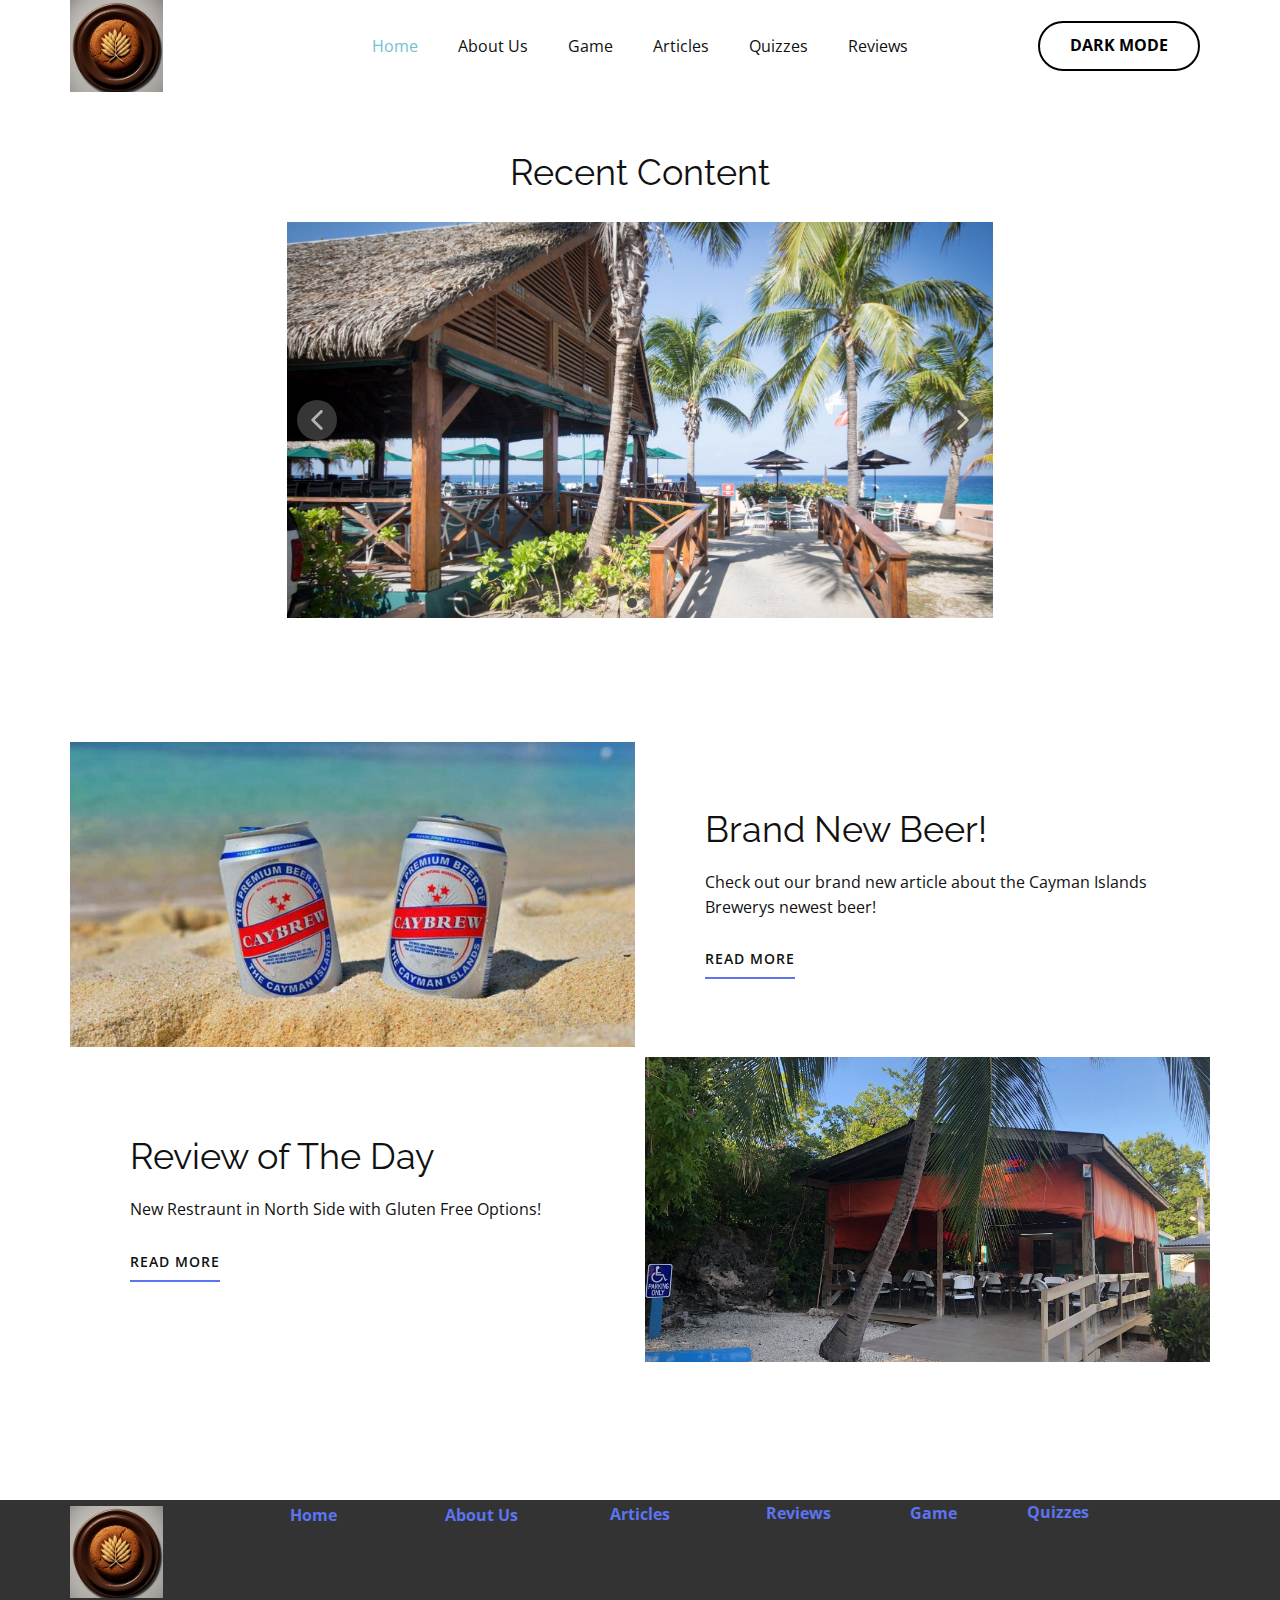
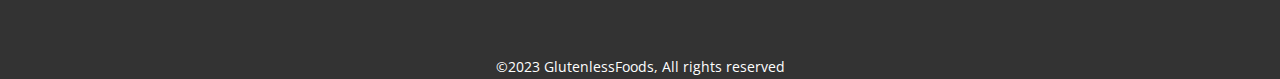
<file: Home.html>
<!DOCTYPE html>
<html style="font-size: 16px;" lang="en"><head>
    <meta name="viewport" content="width=device-width, initial-scale=1.0">
    <meta charset="utf-8">
    <meta name="keywords" content="​​We prioritise people and their experiences when creating places., About Our Company, ​We&amp;apos;ve helped businesses increase their revenue on average by 90% in their first year with us!">
    <meta name="description" content="">
    <title>Home</title>
    <link rel="stylesheet" href="nicepage.css" media="screen">
<link rel="stylesheet" href="Home.css" media="screen">
    <script class="u-script" type="text/javascript" src="jquery.js" defer=""></script>
    <script class="u-script" type="text/javascript" src="nicepage.js" defer=""></script>
    <meta name="generator" content="Nicepage 5.9.3, nicepage.com">
    <link id="u-theme-google-font" rel="stylesheet" href="https://fonts.googleapis.com/css?family=Roboto:100,100i,300,300i,400,400i,500,500i,700,700i,900,900i|Open+Sans:300,300i,400,400i,500,500i,600,600i,700,700i,800,800i">
    <link id="u-page-google-font" rel="stylesheet" href="https://fonts.googleapis.com/css?family=Raleway:100,100i,200,200i,300,300i,400,400i,500,500i,600,600i,700,700i,800,800i,900,900i">
    
    
    
    
    
    
    <script type="application/ld+json">{
		"@context": "http://schema.org",
		"@type": "Organization",
		"name": "Site1"
}</script>
    <meta name="theme-color" content="#5c74f0">
    <meta property="og:title" content="Home">
    <meta property="og:description" content="">
    <meta property="og:type" content="website">
  <meta data-intl-tel-input-cdn-path="intlTelInput/"></head>
  <body class="u-body u-xl-mode" data-lang="en"><header class="u-clearfix u-header u-header" id="sec-9319"><div class="u-clearfix u-sheet u-valign-bottom-sm u-sheet-1">
        <nav class="u-menu u-menu-one-level u-offcanvas u-menu-1">
          <div class="menu-collapse" style="font-size: 1rem; letter-spacing: 0px;">
            <a class="u-button-style u-custom-left-right-menu-spacing u-custom-padding-bottom u-custom-text-active-color u-custom-text-hover-color u-custom-top-bottom-menu-spacing u-nav-link u-text-active-palette-1-base u-text-hover-palette-2-base" href="#">
              <svg class="u-svg-link" viewBox="0 0 24 24"><use xmlns:xlink="http://www.w3.org/1999/xlink" xlink:href="#menu-hamburger"></use></svg>
              <svg class="u-svg-content" version="1.1" id="menu-hamburger" viewBox="0 0 16 16" x="0px" y="0px" xmlns:xlink="http://www.w3.org/1999/xlink" xmlns="http://www.w3.org/2000/svg"><g><rect y="1" width="16" height="2"></rect><rect y="7" width="16" height="2"></rect><rect y="13" width="16" height="2"></rect>
</g></svg>
            </a>
          </div>
          <div class="u-custom-menu u-nav-container">
            <ul class="u-nav u-unstyled u-nav-1"><li class="u-nav-item"><a class="u-button-style u-nav-link u-text-active-palette-4-base u-text-hover-palette-4-light-2" href="Home.html" style="padding: 10px 20px;">Home</a>
</li><li class="u-nav-item"><a class="u-button-style u-nav-link u-text-active-palette-4-base u-text-hover-palette-4-light-2" href="About-Us.html" style="padding: 10px 20px;">About Us</a>
</li><li class="u-nav-item"><a class="u-button-style u-nav-link u-text-active-palette-4-base u-text-hover-palette-4-light-2" href="Game.html" style="padding: 10px 20px;">Game</a>
</li><li class="u-nav-item"><a class="u-button-style u-nav-link u-text-active-palette-4-base u-text-hover-palette-4-light-2" href="Articles.html" style="padding: 10px 20px;">Articles</a>
</li><li class="u-nav-item"><a class="u-button-style u-nav-link u-text-active-palette-4-base u-text-hover-palette-4-light-2" href="Quizzes.html" style="padding: 10px 20px;">Quizzes</a>
</li><li class="u-nav-item"><a class="u-button-style u-nav-link u-text-active-palette-4-base u-text-hover-palette-4-light-2" href="Reviews.html" style="padding: 10px 20px;">Reviews</a>
</li></ul>
          </div>
          <div class="u-custom-menu u-nav-container-collapse">
            <div class="u-black u-container-style u-inner-container-layout u-opacity u-opacity-95 u-sidenav">
              <div class="u-inner-container-layout u-sidenav-overflow">
                <div class="u-menu-close"></div>
                <ul class="u-align-center u-nav u-popupmenu-items u-unstyled u-nav-2"><li class="u-nav-item"><a class="u-button-style u-nav-link" href="Home.html">Home</a>
</li><li class="u-nav-item"><a class="u-button-style u-nav-link" href="About-Us.html">About Us</a>
</li><li class="u-nav-item"><a class="u-button-style u-nav-link" href="Game.html">Game</a>
</li><li class="u-nav-item"><a class="u-button-style u-nav-link" href="Articles.html">Articles</a>
</li><li class="u-nav-item"><a class="u-button-style u-nav-link" href="Quizzes.html">Quizzes</a>
</li><li class="u-nav-item"><a class="u-button-style u-nav-link" href="Reviews.html">Reviews</a>
</li></ul>
              </div>
            </div>
            <div class="u-black u-menu-overlay u-opacity u-opacity-70"></div>
          </div>
        </nav>
        <img class="u-expanded-height-md u-expanded-height-sm u-expanded-height-xs u-image u-image-default u-image-1" src="images/Logo.jpg" alt="" data-image-width="885" data-image-height="875">
        <a href="#sec-92b7" class="u-border-2 u-border-black u-btn u-button-style u-dialog-link u-hover-black u-none u-text-hover-white u-btn-1">Dark Mode</a>
      </div></header>
    <section class="u-align-center u-clearfix u-section-1" id="sec-a907">
      <h2 class="u-text u-text-default u-text-1">Recent Content<br>
      </h2>
      <div class="u-carousel u-gallery u-gallery-slider u-layout-carousel u-lightbox u-no-transition u-show-text-on-hover u-gallery-1" id="carousel-d2d5" data-interval="5000" data-u-ride="carousel">
        <ol class="u-absolute-hcenter u-carousel-indicators u-carousel-indicators-1">
          <li data-u-target="#carousel-d2d5" data-u-slide-to="0" class="u-active u-grey-70 u-shape-circle" style="width: 10px; height: 10px;"></li>
          <li data-u-target="#carousel-d2d5" data-u-slide-to="1" class="u-grey-70 u-shape-circle" style="width: 10px; height: 10px;"></li>
        </ol>
        <div class="u-carousel-inner u-gallery-inner" role="listbox">
          <div class="u-active u-carousel-item u-effect-fade u-gallery-item u-carousel-item-1" data-href="SunsetHouse.html">
            <div class="u-back-slide" data-image-width="2500" data-image-height="1667">
              <img class="u-back-image u-expanded" src="images/sunsethouse.jpg">
            </div>
            <div class="u-align-center u-over-slide u-shading u-valign-bottom u-over-slide-1">
              <h3 class="u-gallery-heading">Check Out our review of Sunset House</h3>
              <p class="u-gallery-text"></p>
            </div>
          </div>
          <div class="u-carousel-item u-effect-fade u-gallery-item u-carousel-item-2" data-href="HealthBenefits.html">
            <div class="u-back-slide" data-image-width="570" data-image-height="397">
              <img class="u-back-image u-expanded" src="images/WhyGlutenFree.png">
            </div>
            <div class="u-align-center u-over-slide u-shading u-valign-bottom u-over-slide-2">
              <h3 class="u-gallery-heading">Learn why you should go Gluten Free today!</h3>
              <p class="u-gallery-text"></p>
            </div>
          </div>
        </div>
        <a class="u-absolute-vcenter u-carousel-control u-carousel-control-prev u-grey-70 u-icon-circle u-opacity u-opacity-70 u-spacing-10 u-text-white u-carousel-control-1" href="#carousel-d2d5" role="button" data-u-slide="prev">
          <span aria-hidden="true">
            <svg viewBox="0 0 451.847 451.847"><path d="M97.141,225.92c0-8.095,3.091-16.192,9.259-22.366L300.689,9.27c12.359-12.359,32.397-12.359,44.751,0
c12.354,12.354,12.354,32.388,0,44.748L173.525,225.92l171.903,171.909c12.354,12.354,12.354,32.391,0,44.744
c-12.354,12.365-32.386,12.365-44.745,0l-194.29-194.281C100.226,242.115,97.141,234.018,97.141,225.92z"></path></svg>
          </span>
          <span class="sr-only">
            <svg viewBox="0 0 451.847 451.847"><path d="M97.141,225.92c0-8.095,3.091-16.192,9.259-22.366L300.689,9.27c12.359-12.359,32.397-12.359,44.751,0
c12.354,12.354,12.354,32.388,0,44.748L173.525,225.92l171.903,171.909c12.354,12.354,12.354,32.391,0,44.744
c-12.354,12.365-32.386,12.365-44.745,0l-194.29-194.281C100.226,242.115,97.141,234.018,97.141,225.92z"></path></svg>
          </span>
        </a>
        <a class="u-absolute-vcenter u-carousel-control u-carousel-control-next u-grey-70 u-icon-circle u-opacity u-opacity-70 u-spacing-10 u-text-white u-carousel-control-2" href="#carousel-d2d5" role="button" data-u-slide="next">
          <span aria-hidden="true">
            <svg viewBox="0 0 451.846 451.847"><path d="M345.441,248.292L151.154,442.573c-12.359,12.365-32.397,12.365-44.75,0c-12.354-12.354-12.354-32.391,0-44.744
L278.318,225.92L106.409,54.017c-12.354-12.359-12.354-32.394,0-44.748c12.354-12.359,32.391-12.359,44.75,0l194.287,194.284
c6.177,6.18,9.262,14.271,9.262,22.366C354.708,234.018,351.617,242.115,345.441,248.292z"></path></svg>
          </span>
          <span class="sr-only">
            <svg viewBox="0 0 451.846 451.847"><path d="M345.441,248.292L151.154,442.573c-12.359,12.365-32.397,12.365-44.75,0c-12.354-12.354-12.354-32.391,0-44.744
L278.318,225.92L106.409,54.017c-12.354-12.359-12.354-32.394,0-44.748c12.354-12.359,32.391-12.359,44.75,0l194.287,194.284
c6.177,6.18,9.262,14.271,9.262,22.366C354.708,234.018,351.617,242.115,345.441,248.292z"></path></svg>
          </span>
        </a>
      </div>
    </section>
    <section class="u-clearfix u-section-2" id="sec-bed5">
      <div class="u-clearfix u-gutter-10 u-layout-wrap u-layout-wrap-1">
        <div class="u-layout">
          <div class="u-layout-col">
            <div class="u-size-30">
              <div class="u-layout-row">
                <div class="u-container-style u-image u-layout-cell u-left-cell u-size-30 u-image-1" src="" data-image-width="1000" data-image-height="666">
                  <div class="u-container-layout u-valign-middle u-container-layout-1"></div>
                </div>
                <div class="u-align-left u-container-style u-layout-cell u-right-cell u-size-30 u-layout-cell-2">
                  <div class="u-container-layout u-valign-middle u-container-layout-2">
                    <h2 class="u-text u-text-1">Brand New Beer!<br>
                    </h2>
                    <p class="u-text u-text-2">Check out our brand new article about the Cayman Islands Brewerys newest beer!<br>
                    </p>
                    <a href="Caybrew.html" class="u-border-2 u-border-no-left u-border-no-right u-border-no-top u-border-palette-1-base u-btn u-btn-rectangle u-button-style u-none u-text-body-color u-btn-1">Read More</a>
                  </div>
                </div>
              </div>
            </div>
            <div class="u-size-30">
              <div class="u-layout-row">
                <div class="u-align-left u-container-style u-layout-cell u-left-cell u-size-30 u-layout-cell-3">
                  <div class="u-container-layout u-valign-middle u-container-layout-3">
                    <h2 class="u-text u-text-3">Review of The Day</h2>
                    <p class="u-text u-text-4">New Restraunt in North Side with Gluten Free Options!<br>
                    </p>
                    <a href="Caboose.html" class="u-border-2 u-border-no-left u-border-no-right u-border-no-top u-border-palette-1-base u-btn u-btn-rectangle u-button-style u-none u-text-body-color u-btn-2">Read More</a>
                  </div>
                </div>
                <div class="u-container-style u-image u-layout-cell u-right-cell u-size-30 u-image-2" src="" data-image-width="2048" data-image-height="1536">
                  <div class="u-container-layout u-valign-middle u-container-layout-4"></div>
                </div>
              </div>
            </div>
          </div>
        </div>
      </div>
    </section>
    
    
    
    
    
    <footer class="u-align-center u-clearfix u-footer u-grey-80 u-footer" id="sec-2968"><div class="u-clearfix u-sheet u-sheet-1">
        <p class="u-text u-text-palette-4-base u-text-1">
          <a class="u-active-none u-border-none u-btn u-button-link u-button-style u-hover-none u-none u-text-palette-1-base u-btn-1" href="Quizzes.html">Quizzes</a>
        </p>
        <p class="u-text u-text-palette-4-base u-text-2">
          <a class="u-active-none u-border-none u-btn u-button-link u-button-style u-hover-none u-none u-text-palette-1-base u-btn-2" href="Game.html"> Game</a>
        </p>
        <p class="u-text u-text-3">
          <a class="u-active-none u-border-none u-btn u-button-link u-button-style u-hover-none u-none u-text-palette-1-base u-btn-3" href="Reviews.html">Reviews</a>
        </p>
        <p class="u-text u-text-4">
          <a class="u-active-none u-border-none u-btn u-button-link u-button-style u-hover-none u-none u-text-palette-1-base u-btn-4" href="Articles.html">Articles</a>
        </p>
        <p class="u-text u-text-5">
          <a class="u-active-none u-border-none u-btn u-button-link u-button-style u-hover-none u-none u-text-palette-1-base u-btn-5" href="About-Us.html">About Us</a>
        </p>
        <img class="u-image u-image-default u-image-1" src="images/Logo.jpg" alt="" data-image-width="885" data-image-height="875">
        <p class="u-text u-text-6">
          <a class="u-active-none u-border-none u-btn u-button-link u-button-style u-hover-none u-none u-text-palette-1-base u-btn-6" href="Home.html">Home</a>
        </p>
        <p class="u-small-text u-text u-text-variant u-text-7">©2023 GlutenlessFoods, All rights reserved</p>
      </div></footer>
  <section class="u-align-center u-black u-clearfix u-container-style u-dialog-block u-opacity u-opacity-70 u-valign-middle u-dialog-section-5" id="sec-92b7">
      <div class="u-container-style u-dialog u-shape-rectangle u-white u-dialog-1">
        <div class="u-container-layout u-container-layout-1">
          <h2 class="u-align-center u-text u-text-default u-text-1">Stop your embarrasing us!</h2>
          <p class="u-align-center u-text u-text-default u-text-2">This feature is not yet available, sorry for the inconveinence</p>
        </div><button class="u-dialog-close-button u-icon u-text-grey-50 u-icon-1"><svg class="u-svg-link" preserveAspectRatio="xMidYMin slice" viewBox="0 0 413.348 413.348" style=""><use xmlns:xlink="http://www.w3.org/1999/xlink" xlink:href="#svg-5801"></use></svg><svg xmlns="http://www.w3.org/2000/svg" xmlns:xlink="http://www.w3.org/1999/xlink" version="1.1" xml:space="preserve" class="u-svg-content" viewBox="0 0 413.348 413.348" id="svg-5801"><path d="m413.348 24.354-24.354-24.354-182.32 182.32-182.32-182.32-24.354 24.354 182.32 182.32-182.32 182.32 24.354 24.354 182.32-182.32 182.32 182.32 24.354-24.354-182.32-182.32z"></path></svg></button>
      </div>
    </section><style>.u-dialog-section-5 .u-dialog-1 {
  width: 566px;
  min-height: 367px;
  height: auto;
  box-shadow: 5px 5px 20px 0 rgba(0,0,0,0.4);
  margin: 60px auto;
}

.u-dialog-section-5 .u-container-layout-1 {
  padding: 40px 30px;
}

.u-dialog-section-5 .u-text-1 {
  font-size: 2.5rem;
  text-transform: uppercase;
  letter-spacing: 3px;
  font-weight: 700;
  margin: 56px auto 0;
}

.u-dialog-section-5 .u-text-2 {
  margin: 35px 28px 0;
}

.u-dialog-section-5 .u-icon-1 {
  width: 15px;
  height: 15px;
  left: auto;
  top: 18px;
  position: absolute;
  right: 15px;
}

@media (max-width: 1199px) {
  .u-dialog-section-5 .u-text-2 {
    margin-left: 28px;
    margin-right: 28px;
  }
}

@media (max-width: 991px) {
  .u-dialog-section-5 .u-container-layout-1 {
    padding-top: 30px;
    padding-bottom: 30px;
  }
}

@media (max-width: 767px) {
  .u-dialog-section-5 .u-dialog-1 {
    width: 540px;
  }
}

@media (max-width: 575px) {
  .u-dialog-section-5 .u-dialog-1 {
    width: 340px;
  }

  .u-dialog-section-5 .u-container-layout-1 {
    padding-left: 20px;
    padding-right: 20px;
  }

  .u-dialog-section-5 .u-text-1 {
    font-size: 2.25rem;
  }
}</style>
</body></html>
</file>
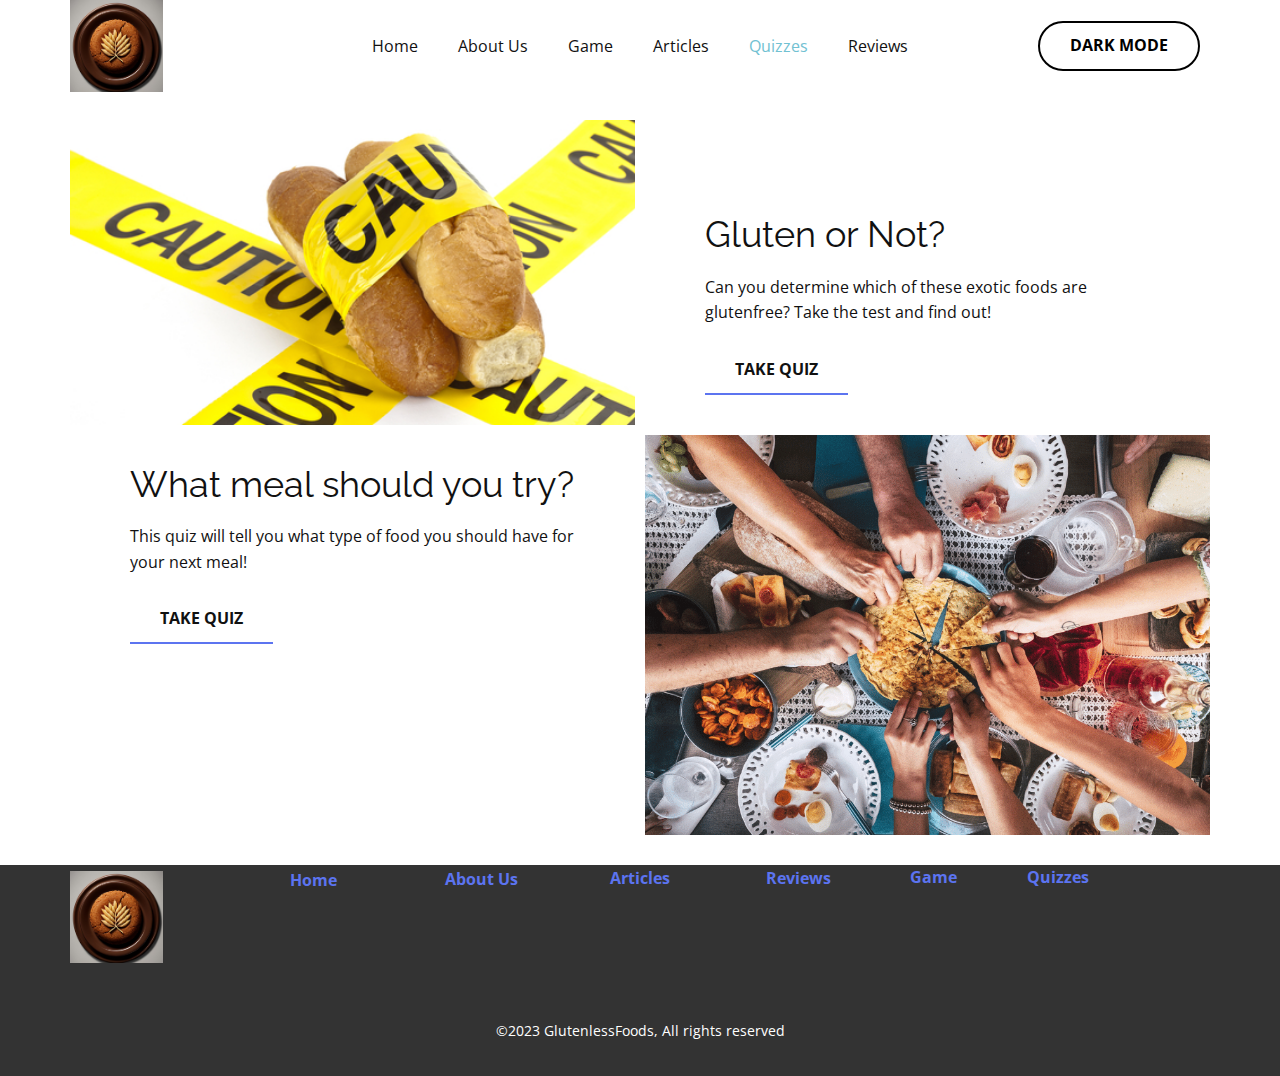
<file: Quizzes.html>
<!DOCTYPE html>
<html style="font-size: 16px;" lang="en"><head>
    <meta name="viewport" content="width=device-width, initial-scale=1.0">
    <meta charset="utf-8">
    <meta name="keywords" content="Quiz 1, Quiz 2">
    <meta name="description" content="">
    <title>Quizzes</title>
    <link rel="stylesheet" href="nicepage.css" media="screen">
<link rel="stylesheet" href="Quizzes.css" media="screen">
    <script class="u-script" type="text/javascript" src="jquery.js" defer=""></script>
    <script class="u-script" type="text/javascript" src="nicepage.js" defer=""></script>
    <meta name="generator" content="Nicepage 5.9.3, nicepage.com">
    <link id="u-theme-google-font" rel="stylesheet" href="https://fonts.googleapis.com/css?family=Roboto:100,100i,300,300i,400,400i,500,500i,700,700i,900,900i|Open+Sans:300,300i,400,400i,500,500i,600,600i,700,700i,800,800i">
    <link id="u-page-google-font" rel="stylesheet" href="https://fonts.googleapis.com/css?family=Raleway:100,100i,200,200i,300,300i,400,400i,500,500i,600,600i,700,700i,800,800i,900,900i">
    
    
    
    
    
    
    <script type="application/ld+json">{
		"@context": "http://schema.org",
		"@type": "Organization",
		"name": "Site1"
}</script>
    <meta name="theme-color" content="#5c74f0">
    <meta property="og:title" content="Quizzes">
    <meta property="og:description" content="">
    <meta property="og:type" content="website">
  <meta data-intl-tel-input-cdn-path="intlTelInput/"></head>
  <body class="u-body u-xl-mode" data-lang="en"><header class="u-clearfix u-header u-header" id="sec-9319"><div class="u-clearfix u-sheet u-valign-bottom-sm u-sheet-1">
        <nav class="u-menu u-menu-one-level u-offcanvas u-menu-1">
          <div class="menu-collapse" style="font-size: 1rem; letter-spacing: 0px;">
            <a class="u-button-style u-custom-left-right-menu-spacing u-custom-padding-bottom u-custom-text-active-color u-custom-text-hover-color u-custom-top-bottom-menu-spacing u-nav-link u-text-active-palette-1-base u-text-hover-palette-2-base" href="#">
              <svg class="u-svg-link" viewBox="0 0 24 24"><use xmlns:xlink="http://www.w3.org/1999/xlink" xlink:href="#menu-hamburger"></use></svg>
              <svg class="u-svg-content" version="1.1" id="menu-hamburger" viewBox="0 0 16 16" x="0px" y="0px" xmlns:xlink="http://www.w3.org/1999/xlink" xmlns="http://www.w3.org/2000/svg"><g><rect y="1" width="16" height="2"></rect><rect y="7" width="16" height="2"></rect><rect y="13" width="16" height="2"></rect>
</g></svg>
            </a>
          </div>
          <div class="u-custom-menu u-nav-container">
            <ul class="u-nav u-unstyled u-nav-1"><li class="u-nav-item"><a class="u-button-style u-nav-link u-text-active-palette-4-base u-text-hover-palette-4-light-2" href="Home.html" style="padding: 10px 20px;">Home</a>
</li><li class="u-nav-item"><a class="u-button-style u-nav-link u-text-active-palette-4-base u-text-hover-palette-4-light-2" href="About-Us.html" style="padding: 10px 20px;">About Us</a>
</li><li class="u-nav-item"><a class="u-button-style u-nav-link u-text-active-palette-4-base u-text-hover-palette-4-light-2" href="Game.html" style="padding: 10px 20px;">Game</a>
</li><li class="u-nav-item"><a class="u-button-style u-nav-link u-text-active-palette-4-base u-text-hover-palette-4-light-2" href="Articles.html" style="padding: 10px 20px;">Articles</a>
</li><li class="u-nav-item"><a class="u-button-style u-nav-link u-text-active-palette-4-base u-text-hover-palette-4-light-2" href="Quizzes.html" style="padding: 10px 20px;">Quizzes</a>
</li><li class="u-nav-item"><a class="u-button-style u-nav-link u-text-active-palette-4-base u-text-hover-palette-4-light-2" href="Reviews.html" style="padding: 10px 20px;">Reviews</a>
</li></ul>
          </div>
          <div class="u-custom-menu u-nav-container-collapse">
            <div class="u-black u-container-style u-inner-container-layout u-opacity u-opacity-95 u-sidenav">
              <div class="u-inner-container-layout u-sidenav-overflow">
                <div class="u-menu-close"></div>
                <ul class="u-align-center u-nav u-popupmenu-items u-unstyled u-nav-2"><li class="u-nav-item"><a class="u-button-style u-nav-link" href="Home.html">Home</a>
</li><li class="u-nav-item"><a class="u-button-style u-nav-link" href="About-Us.html">About Us</a>
</li><li class="u-nav-item"><a class="u-button-style u-nav-link" href="Game.html">Game</a>
</li><li class="u-nav-item"><a class="u-button-style u-nav-link" href="Articles.html">Articles</a>
</li><li class="u-nav-item"><a class="u-button-style u-nav-link" href="Quizzes.html">Quizzes</a>
</li><li class="u-nav-item"><a class="u-button-style u-nav-link" href="Reviews.html">Reviews</a>
</li></ul>
              </div>
            </div>
            <div class="u-black u-menu-overlay u-opacity u-opacity-70"></div>
          </div>
        </nav>
        <img class="u-expanded-height-md u-expanded-height-sm u-expanded-height-xs u-image u-image-default u-image-1" src="images/Logo.jpg" alt="" data-image-width="885" data-image-height="875">
        <a href="#sec-92b7" class="u-border-2 u-border-black u-btn u-button-style u-dialog-link u-hover-black u-none u-text-hover-white u-btn-1">Dark Mode</a>
      </div></header>
    <section class="u-clearfix u-section-1" id="sec-6b31">
      <div class="u-clearfix u-sheet u-sheet-1"></div>
    </section>
    <section class="u-clearfix u-section-2" id="sec-a12b">
      <div class="u-clearfix u-sheet u-sheet-1">
        <div class="u-clearfix u-expanded-width u-gutter-10 u-layout-wrap u-layout-wrap-1">
          <div class="u-layout">
            <div class="u-layout-col">
              <div class="u-size-30">
                <div class="u-layout-row">
                  <div class="u-container-style u-image u-layout-cell u-left-cell u-size-30 u-image-1" src="" data-image-width="500" data-image-height="334">
                    <div class="u-container-layout u-valign-middle u-container-layout-1"></div>
                  </div>
                  <div class="u-align-left u-container-style u-layout-cell u-right-cell u-size-30 u-layout-cell-2">
                    <div class="u-container-layout u-valign-bottom-lg u-valign-bottom-md u-valign-bottom-xl u-container-layout-2">
                      <h2 class="u-text u-text-1">Gluten or Not?</h2>
                      <p class="u-text u-text-2">Can you determine which of these exotic foods are glutenfree? Take the test and find out!</p>
                      <a href="GlutenOrNotQuiz.html" class="u-border-2 u-border-no-left u-border-no-right u-border-no-top u-border-palette-1-base u-btn u-btn-rectangle u-button-style u-none u-text-body-color u-btn-1">Take Quiz</a>
                    </div>
                  </div>
                </div>
              </div>
              <div class="u-size-30">
                <div class="u-layout-row">
                  <div class="u-align-left u-container-style u-layout-cell u-left-cell u-size-30 u-layout-cell-3">
                    <div class="u-container-layout u-container-layout-3">
                      <h2 class="u-text u-text-3">What meal should you try?</h2>
                      <p class="u-text u-text-4">This quiz will tell you what type of food you should have for your next meal!</p>
                      <a href="#sec-92b7" class="u-border-2 u-border-no-left u-border-no-right u-border-no-top u-border-palette-1-base u-btn u-btn-rectangle u-button-style u-dialog-link u-none u-text-body-color u-btn-2">Take Quiz</a>
                    </div>
                  </div>
                  <div class="u-container-style u-image u-layout-cell u-right-cell u-size-30 u-image-2" src="" data-image-width="1120" data-image-height="630">
                    <div class="u-container-layout u-valign-middle u-container-layout-4"></div>
                  </div>
                </div>
              </div>
            </div>
          </div>
        </div>
      </div>
    </section>
    
    
    
    
    
    <footer class="u-align-center u-clearfix u-footer u-grey-80 u-footer" id="sec-2968"><div class="u-clearfix u-sheet u-sheet-1">
        <p class="u-text u-text-palette-4-base u-text-1">
          <a class="u-active-none u-border-none u-btn u-button-link u-button-style u-hover-none u-none u-text-palette-1-base u-btn-1" href="Quizzes.html">Quizzes</a>
        </p>
        <p class="u-text u-text-palette-4-base u-text-2">
          <a class="u-active-none u-border-none u-btn u-button-link u-button-style u-hover-none u-none u-text-palette-1-base u-btn-2" href="Game.html"> Game</a>
        </p>
        <p class="u-text u-text-3">
          <a class="u-active-none u-border-none u-btn u-button-link u-button-style u-hover-none u-none u-text-palette-1-base u-btn-3" href="Reviews.html">Reviews</a>
        </p>
        <p class="u-text u-text-4">
          <a class="u-active-none u-border-none u-btn u-button-link u-button-style u-hover-none u-none u-text-palette-1-base u-btn-4" href="Articles.html">Articles</a>
        </p>
        <p class="u-text u-text-5">
          <a class="u-active-none u-border-none u-btn u-button-link u-button-style u-hover-none u-none u-text-palette-1-base u-btn-5" href="About-Us.html">About Us</a>
        </p>
        <img class="u-image u-image-default u-image-1" src="images/Logo.jpg" alt="" data-image-width="885" data-image-height="875">
        <p class="u-text u-text-6">
          <a class="u-active-none u-border-none u-btn u-button-link u-button-style u-hover-none u-none u-text-palette-1-base u-btn-6" href="Home.html">Home</a>
        </p>
        <p class="u-small-text u-text u-text-variant u-text-7">©2023 GlutenlessFoods, All rights reserved</p>
      </div></footer>
    <section class="u-backlink u-clearfix u-grey-80">
  <section class="u-align-center u-black u-clearfix u-container-style u-dialog-block u-opacity u-opacity-70 u-valign-middle u-dialog-section-5" id="sec-92b7">
      <div class="u-container-style u-dialog u-shape-rectangle u-white u-dialog-1">
        <div class="u-container-layout u-container-layout-1">
          <h2 class="u-align-center u-text u-text-default u-text-1">Stop your embarrasing us!</h2>
          <p class="u-align-center u-text u-text-default u-text-2">This feature is not yet available, sorry for the inconveinence</p>
        </div><button class="u-dialog-close-button u-icon u-text-grey-50 u-icon-1"><svg class="u-svg-link" preserveAspectRatio="xMidYMin slice" viewBox="0 0 413.348 413.348" style=""><use xmlns:xlink="http://www.w3.org/1999/xlink" xlink:href="#svg-5801"></use></svg><svg xmlns="http://www.w3.org/2000/svg" xmlns:xlink="http://www.w3.org/1999/xlink" version="1.1" xml:space="preserve" class="u-svg-content" viewBox="0 0 413.348 413.348" id="svg-5801"><path d="m413.348 24.354-24.354-24.354-182.32 182.32-182.32-182.32-24.354 24.354 182.32 182.32-182.32 182.32 24.354 24.354 182.32-182.32 182.32 182.32 24.354-24.354-182.32-182.32z"></path></svg></button>
      </div>
    </section><style>.u-dialog-section-5 .u-dialog-1 {
  width: 566px;
  min-height: 367px;
  height: auto;
  box-shadow: 5px 5px 20px 0 rgba(0,0,0,0.4);
  margin: 60px auto;
}

.u-dialog-section-5 .u-container-layout-1 {
  padding: 40px 30px;
}

.u-dialog-section-5 .u-text-1 {
  font-size: 2.5rem;
  text-transform: uppercase;
  letter-spacing: 3px;
  font-weight: 700;
  margin: 56px auto 0;
}

.u-dialog-section-5 .u-text-2 {
  margin: 35px 28px 0;
}

.u-dialog-section-5 .u-icon-1 {
  width: 15px;
  height: 15px;
  left: auto;
  top: 18px;
  position: absolute;
  right: 15px;
}

@media (max-width: 1199px) {
  .u-dialog-section-5 .u-text-2 {
    margin-left: 28px;
    margin-right: 28px;
  }
}

@media (max-width: 991px) {
  .u-dialog-section-5 .u-container-layout-1 {
    padding-top: 30px;
    padding-bottom: 30px;
  }
}

@media (max-width: 767px) {
  .u-dialog-section-5 .u-dialog-1 {
    width: 540px;
  }
}

@media (max-width: 575px) {
  .u-dialog-section-5 .u-dialog-1 {
    width: 340px;
  }

  .u-dialog-section-5 .u-container-layout-1 {
    padding-left: 20px;
    padding-right: 20px;
  }

  .u-dialog-section-5 .u-text-1 {
    font-size: 2.25rem;
  }
}</style>
</body></html>
</file>
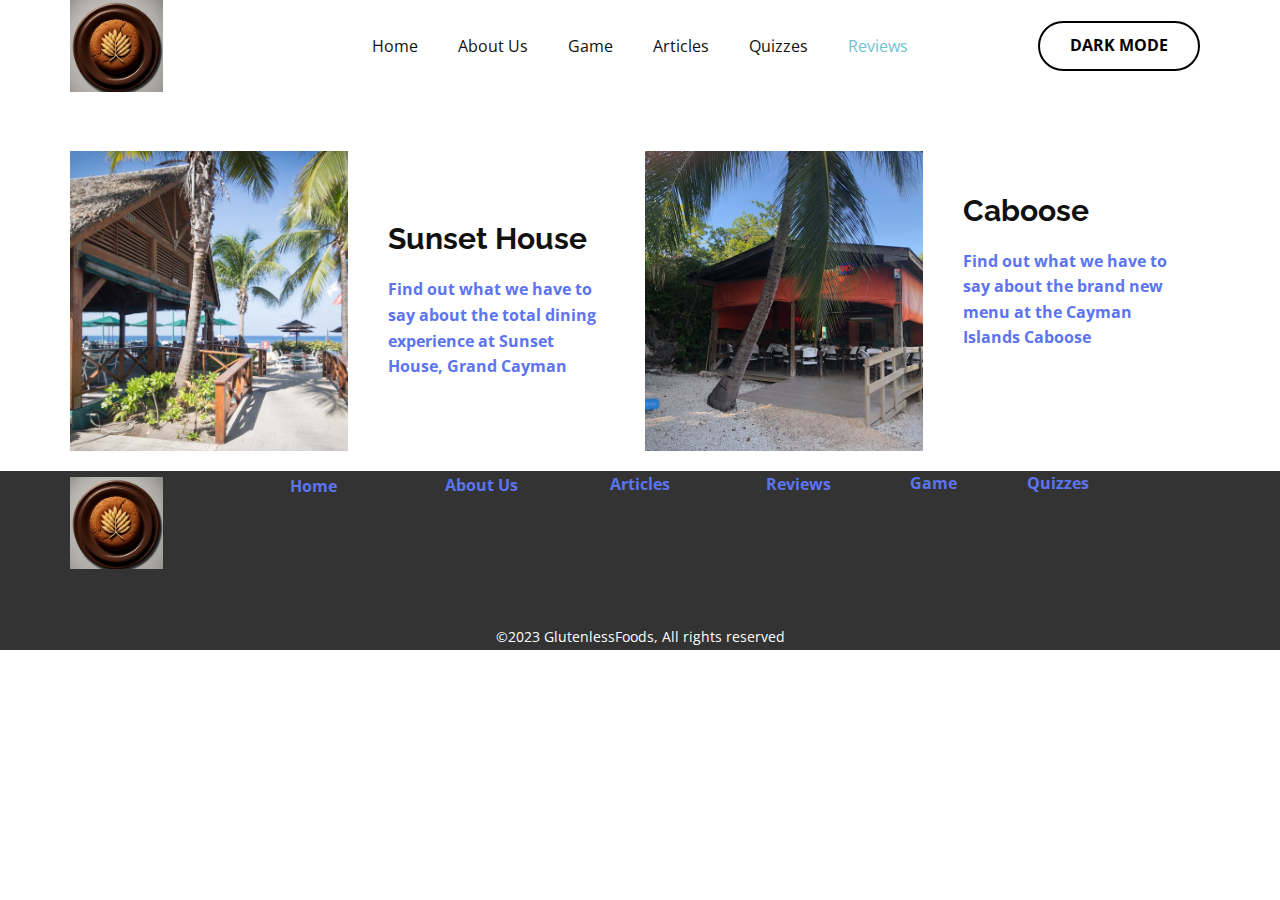
<file: Reviews.html>
<!DOCTYPE html>
<html style="font-size: 16px;" lang="en"><head>
    <meta name="viewport" content="width=device-width, initial-scale=1.0">
    <meta charset="utf-8">
    <meta name="keywords" content="Stop your embarrasing us!">
    <meta name="description" content="">
    <title>Reviews</title>
    <link rel="stylesheet" href="nicepage.css" media="screen">
<link rel="stylesheet" href="Reviews.css" media="screen">
    <script class="u-script" type="text/javascript" src="jquery.js" defer=""></script>
    <script class="u-script" type="text/javascript" src="nicepage.js" defer=""></script>
    <meta name="generator" content="Nicepage 5.9.3, nicepage.com">
    <link id="u-theme-google-font" rel="stylesheet" href="https://fonts.googleapis.com/css?family=Roboto:100,100i,300,300i,400,400i,500,500i,700,700i,900,900i|Open+Sans:300,300i,400,400i,500,500i,600,600i,700,700i,800,800i">
    <link id="u-page-google-font" rel="stylesheet" href="https://fonts.googleapis.com/css?family=Raleway:100,100i,200,200i,300,300i,400,400i,500,500i,600,600i,700,700i,800,800i,900,900i">
    
    
    
    
    
    <script type="application/ld+json">{
		"@context": "http://schema.org",
		"@type": "Organization",
		"name": "Site1"
}</script>
    <meta name="theme-color" content="#5c74f0">
    <meta property="og:title" content="Reviews">
    <meta property="og:description" content="">
    <meta property="og:type" content="website">
  <meta data-intl-tel-input-cdn-path="intlTelInput/"></head>
  <body class="u-body u-xl-mode" data-lang="en"><header class="u-clearfix u-header u-header" id="sec-9319"><div class="u-clearfix u-sheet u-valign-bottom-sm u-sheet-1">
        <nav class="u-menu u-menu-one-level u-offcanvas u-menu-1">
          <div class="menu-collapse" style="font-size: 1rem; letter-spacing: 0px;">
            <a class="u-button-style u-custom-left-right-menu-spacing u-custom-padding-bottom u-custom-text-active-color u-custom-text-hover-color u-custom-top-bottom-menu-spacing u-nav-link u-text-active-palette-1-base u-text-hover-palette-2-base" href="#">
              <svg class="u-svg-link" viewBox="0 0 24 24"><use xmlns:xlink="http://www.w3.org/1999/xlink" xlink:href="#menu-hamburger"></use></svg>
              <svg class="u-svg-content" version="1.1" id="menu-hamburger" viewBox="0 0 16 16" x="0px" y="0px" xmlns:xlink="http://www.w3.org/1999/xlink" xmlns="http://www.w3.org/2000/svg"><g><rect y="1" width="16" height="2"></rect><rect y="7" width="16" height="2"></rect><rect y="13" width="16" height="2"></rect>
</g></svg>
            </a>
          </div>
          <div class="u-custom-menu u-nav-container">
            <ul class="u-nav u-unstyled u-nav-1"><li class="u-nav-item"><a class="u-button-style u-nav-link u-text-active-palette-4-base u-text-hover-palette-4-light-2" href="Home.html" style="padding: 10px 20px;">Home</a>
</li><li class="u-nav-item"><a class="u-button-style u-nav-link u-text-active-palette-4-base u-text-hover-palette-4-light-2" href="About-Us.html" style="padding: 10px 20px;">About Us</a>
</li><li class="u-nav-item"><a class="u-button-style u-nav-link u-text-active-palette-4-base u-text-hover-palette-4-light-2" href="Game.html" style="padding: 10px 20px;">Game</a>
</li><li class="u-nav-item"><a class="u-button-style u-nav-link u-text-active-palette-4-base u-text-hover-palette-4-light-2" href="Articles.html" style="padding: 10px 20px;">Articles</a>
</li><li class="u-nav-item"><a class="u-button-style u-nav-link u-text-active-palette-4-base u-text-hover-palette-4-light-2" href="Quizzes.html" style="padding: 10px 20px;">Quizzes</a>
</li><li class="u-nav-item"><a class="u-button-style u-nav-link u-text-active-palette-4-base u-text-hover-palette-4-light-2" href="Reviews.html" style="padding: 10px 20px;">Reviews</a>
</li></ul>
          </div>
          <div class="u-custom-menu u-nav-container-collapse">
            <div class="u-black u-container-style u-inner-container-layout u-opacity u-opacity-95 u-sidenav">
              <div class="u-inner-container-layout u-sidenav-overflow">
                <div class="u-menu-close"></div>
                <ul class="u-align-center u-nav u-popupmenu-items u-unstyled u-nav-2"><li class="u-nav-item"><a class="u-button-style u-nav-link" href="Home.html">Home</a>
</li><li class="u-nav-item"><a class="u-button-style u-nav-link" href="About-Us.html">About Us</a>
</li><li class="u-nav-item"><a class="u-button-style u-nav-link" href="Game.html">Game</a>
</li><li class="u-nav-item"><a class="u-button-style u-nav-link" href="Articles.html">Articles</a>
</li><li class="u-nav-item"><a class="u-button-style u-nav-link" href="Quizzes.html">Quizzes</a>
</li><li class="u-nav-item"><a class="u-button-style u-nav-link" href="Reviews.html">Reviews</a>
</li></ul>
              </div>
            </div>
            <div class="u-black u-menu-overlay u-opacity u-opacity-70"></div>
          </div>
        </nav>
        <img class="u-expanded-height-md u-expanded-height-sm u-expanded-height-xs u-image u-image-default u-image-1" src="images/Logo.jpg" alt="" data-image-width="885" data-image-height="875">
        <a href="#sec-92b7" class="u-border-2 u-border-black u-btn u-button-style u-dialog-link u-hover-black u-none u-text-hover-white u-btn-1">Dark Mode</a>
      </div></header>
    <section class="u-clearfix u-section-1" id="sec-7aa5">
      <div class="u-clearfix u-sheet u-sheet-1">
        <div class="u-clearfix u-expanded-width u-gutter-10 u-layout-wrap u-layout-wrap-1">
          <div class="u-layout">
            <div class="u-layout-row">
              <div class="u-container-style u-image u-layout-cell u-left-cell u-size-15 u-image-1" src="" data-image-width="2500" data-image-height="1667">
                <div class="u-container-layout u-valign-middle u-container-layout-1"></div>
              </div>
              <div class="u-align-left u-container-style u-layout-cell u-size-15 u-layout-cell-2">
                <div class="u-container-layout u-valign-middle u-container-layout-2">
                  <h3 class="u-text u-text-1">Sunset House</h3>
                  <p class="u-text u-text-2">
                    <a href="SunsetHouse.html" class="u-active-none u-border-none u-btn u-button-link u-button-style u-hover-none u-none u-text-palette-1-base u-btn-1">Find out what we have to say about the total dining experience at Sunset House, Grand Cayman</a>
                  </p>
                </div>
              </div>
              <div class="u-container-style u-image u-layout-cell u-size-15 u-image-2" src="" data-image-width="2048" data-image-height="1536">
                <div class="u-container-layout u-valign-middle u-container-layout-3"></div>
              </div>
              <div class="u-align-left u-container-style u-layout-cell u-right-cell u-size-15 u-layout-cell-4">
                <div class="u-container-layout u-container-layout-4">
                  <h3 class="u-text u-text-3">Caboose</h3>
                  <p class="u-text u-text-4">
                    <a class="u-active-none u-border-none u-btn u-button-link u-button-style u-hover-none u-none u-text-palette-1-base u-btn-2" href="Caboose.html">Find out what we have to say about the brand new menu at the Cayman Islands Caboose&nbsp;</a>
                  </p>
                </div>
              </div>
            </div>
          </div>
        </div>
      </div>
    </section>
    
    
    
    
    
    <footer class="u-align-center u-clearfix u-footer u-grey-80 u-footer" id="sec-2968"><div class="u-clearfix u-sheet u-sheet-1">
        <p class="u-text u-text-palette-4-base u-text-1">
          <a class="u-active-none u-border-none u-btn u-button-link u-button-style u-hover-none u-none u-text-palette-1-base u-btn-1" href="Quizzes.html">Quizzes</a>
        </p>
        <p class="u-text u-text-palette-4-base u-text-2">
          <a class="u-active-none u-border-none u-btn u-button-link u-button-style u-hover-none u-none u-text-palette-1-base u-btn-2" href="Game.html"> Game</a>
        </p>
        <p class="u-text u-text-3">
          <a class="u-active-none u-border-none u-btn u-button-link u-button-style u-hover-none u-none u-text-palette-1-base u-btn-3" href="Reviews.html">Reviews</a>
        </p>
        <p class="u-text u-text-4">
          <a class="u-active-none u-border-none u-btn u-button-link u-button-style u-hover-none u-none u-text-palette-1-base u-btn-4" href="Articles.html">Articles</a>
        </p>
        <p class="u-text u-text-5">
          <a class="u-active-none u-border-none u-btn u-button-link u-button-style u-hover-none u-none u-text-palette-1-base u-btn-5" href="About-Us.html">About Us</a>
        </p>
        <img class="u-image u-image-default u-image-1" src="images/Logo.jpg" alt="" data-image-width="885" data-image-height="875">
        <p class="u-text u-text-6">
          <a class="u-active-none u-border-none u-btn u-button-link u-button-style u-hover-none u-none u-text-palette-1-base u-btn-6" href="Home.html">Home</a>
        </p>
        <p class="u-small-text u-text u-text-variant u-text-7">©2023 GlutenlessFoods, All rights reserved</p>
      </div></footer>
  <section class="u-align-center u-black u-clearfix u-container-style u-dialog-block u-opacity u-opacity-70 u-valign-middle u-dialog-section-4" id="sec-92b7">
      <div class="u-container-style u-dialog u-shape-rectangle u-white u-dialog-1">
        <div class="u-container-layout u-container-layout-1">
          <h2 class="u-align-center u-text u-text-default u-text-1">Stop your embarrasing us!</h2>
          <p class="u-align-center u-text u-text-default u-text-2">This feature is not yet available, sorry for the inconveinence</p>
        </div><button class="u-dialog-close-button u-icon u-text-grey-50 u-icon-1"><svg class="u-svg-link" preserveAspectRatio="xMidYMin slice" viewBox="0 0 413.348 413.348" style=""><use xmlns:xlink="http://www.w3.org/1999/xlink" xlink:href="#svg-5801"></use></svg><svg xmlns="http://www.w3.org/2000/svg" xmlns:xlink="http://www.w3.org/1999/xlink" version="1.1" xml:space="preserve" class="u-svg-content" viewBox="0 0 413.348 413.348" id="svg-5801"><path d="m413.348 24.354-24.354-24.354-182.32 182.32-182.32-182.32-24.354 24.354 182.32 182.32-182.32 182.32 24.354 24.354 182.32-182.32 182.32 182.32 24.354-24.354-182.32-182.32z"></path></svg></button>
      </div>
    </section><style>.u-dialog-section-4 .u-dialog-1 {
  width: 566px;
  min-height: 367px;
  height: auto;
  box-shadow: 5px 5px 20px 0 rgba(0,0,0,0.4);
  margin: 60px auto;
}

.u-dialog-section-4 .u-container-layout-1 {
  padding: 40px 30px;
}

.u-dialog-section-4 .u-text-1 {
  font-size: 2.5rem;
  text-transform: uppercase;
  letter-spacing: 3px;
  font-weight: 700;
  margin: 56px auto 0;
}

.u-dialog-section-4 .u-text-2 {
  margin: 35px 28px 0;
}

.u-dialog-section-4 .u-icon-1 {
  width: 15px;
  height: 15px;
  left: auto;
  top: 18px;
  position: absolute;
  right: 15px;
}

@media (max-width: 1199px) {
  .u-dialog-section-4 .u-text-2 {
    margin-left: 28px;
    margin-right: 28px;
  }
}

@media (max-width: 991px) {
  .u-dialog-section-4 .u-container-layout-1 {
    padding-top: 30px;
    padding-bottom: 30px;
  }
}

@media (max-width: 767px) {
  .u-dialog-section-4 .u-dialog-1 {
    width: 540px;
  }
}

@media (max-width: 575px) {
  .u-dialog-section-4 .u-dialog-1 {
    width: 340px;
  }

  .u-dialog-section-4 .u-container-layout-1 {
    padding-left: 20px;
    padding-right: 20px;
  }

  .u-dialog-section-4 .u-text-1 {
    font-size: 2.25rem;
  }
}</style>
</body></html>
</file>
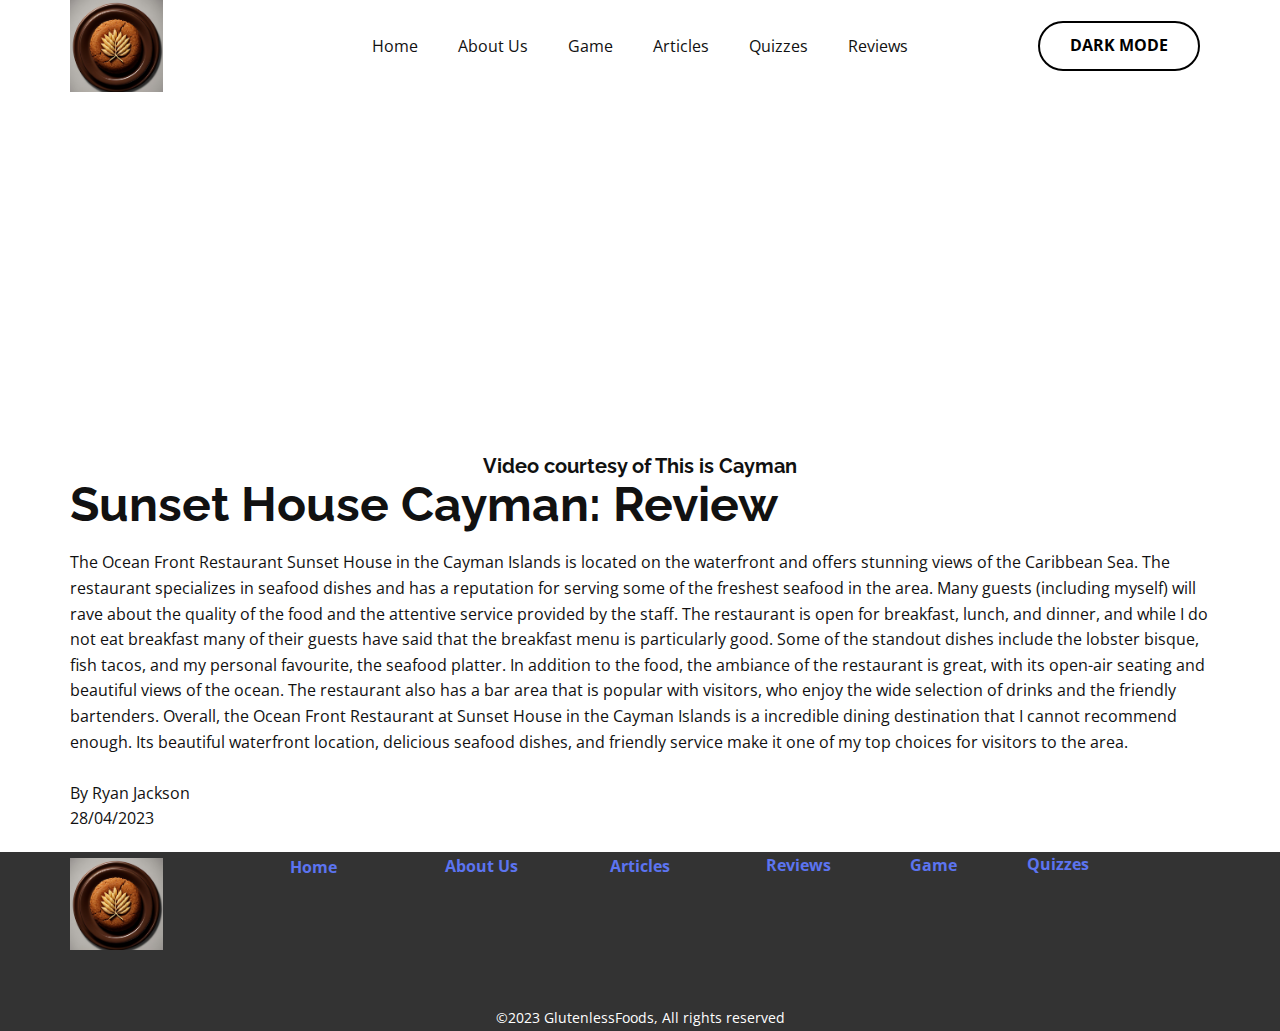
<file: SunsetHouse.html>
<!DOCTYPE html>
<html style="font-size: 16px;" lang="en"><head>
    <meta name="viewport" content="width=device-width, initial-scale=1.0">
    <meta charset="utf-8">
    <meta name="keywords" content="Stop your embarrasing us!">
    <meta name="description" content="">
    <title>SunsetHouse</title>
    <link rel="stylesheet" href="nicepage.css" media="screen">
<link rel="stylesheet" href="SunsetHouse.css" media="screen">
    <script class="u-script" type="text/javascript" src="jquery.js" defer=""></script>
    <script class="u-script" type="text/javascript" src="nicepage.js" defer=""></script>
    <meta name="generator" content="Nicepage 5.9.3, nicepage.com">
    <link id="u-theme-google-font" rel="stylesheet" href="https://fonts.googleapis.com/css?family=Roboto:100,100i,300,300i,400,400i,500,500i,700,700i,900,900i|Open+Sans:300,300i,400,400i,500,500i,600,600i,700,700i,800,800i">
    <link id="u-page-google-font" rel="stylesheet" href="https://fonts.googleapis.com/css?family=Raleway:100,100i,200,200i,300,300i,400,400i,500,500i,600,600i,700,700i,800,800i,900,900i">
    
    
    
    
    
    <script type="application/ld+json">{
		"@context": "http://schema.org",
		"@type": "Organization",
		"name": "Site1"
}</script>
    <meta name="theme-color" content="#5c74f0">
    <meta property="og:title" content="SunsetHouse">
    <meta property="og:description" content="">
    <meta property="og:type" content="website">
  <meta data-intl-tel-input-cdn-path="intlTelInput/"></head>
  <body class="u-body u-xl-mode" data-lang="en"><header class="u-clearfix u-header u-header" id="sec-9319"><div class="u-clearfix u-sheet u-valign-bottom-sm u-sheet-1">
        <nav class="u-menu u-menu-one-level u-offcanvas u-menu-1">
          <div class="menu-collapse" style="font-size: 1rem; letter-spacing: 0px;">
            <a class="u-button-style u-custom-left-right-menu-spacing u-custom-padding-bottom u-custom-text-active-color u-custom-text-hover-color u-custom-top-bottom-menu-spacing u-nav-link u-text-active-palette-1-base u-text-hover-palette-2-base" href="#">
              <svg class="u-svg-link" viewBox="0 0 24 24"><use xmlns:xlink="http://www.w3.org/1999/xlink" xlink:href="#menu-hamburger"></use></svg>
              <svg class="u-svg-content" version="1.1" id="menu-hamburger" viewBox="0 0 16 16" x="0px" y="0px" xmlns:xlink="http://www.w3.org/1999/xlink" xmlns="http://www.w3.org/2000/svg"><g><rect y="1" width="16" height="2"></rect><rect y="7" width="16" height="2"></rect><rect y="13" width="16" height="2"></rect>
</g></svg>
            </a>
          </div>
          <div class="u-custom-menu u-nav-container">
            <ul class="u-nav u-unstyled u-nav-1"><li class="u-nav-item"><a class="u-button-style u-nav-link u-text-active-palette-4-base u-text-hover-palette-4-light-2" href="Home.html" style="padding: 10px 20px;">Home</a>
</li><li class="u-nav-item"><a class="u-button-style u-nav-link u-text-active-palette-4-base u-text-hover-palette-4-light-2" href="About-Us.html" style="padding: 10px 20px;">About Us</a>
</li><li class="u-nav-item"><a class="u-button-style u-nav-link u-text-active-palette-4-base u-text-hover-palette-4-light-2" href="Game.html" style="padding: 10px 20px;">Game</a>
</li><li class="u-nav-item"><a class="u-button-style u-nav-link u-text-active-palette-4-base u-text-hover-palette-4-light-2" href="Articles.html" style="padding: 10px 20px;">Articles</a>
</li><li class="u-nav-item"><a class="u-button-style u-nav-link u-text-active-palette-4-base u-text-hover-palette-4-light-2" href="Quizzes.html" style="padding: 10px 20px;">Quizzes</a>
</li><li class="u-nav-item"><a class="u-button-style u-nav-link u-text-active-palette-4-base u-text-hover-palette-4-light-2" href="Reviews.html" style="padding: 10px 20px;">Reviews</a>
</li></ul>
          </div>
          <div class="u-custom-menu u-nav-container-collapse">
            <div class="u-black u-container-style u-inner-container-layout u-opacity u-opacity-95 u-sidenav">
              <div class="u-inner-container-layout u-sidenav-overflow">
                <div class="u-menu-close"></div>
                <ul class="u-align-center u-nav u-popupmenu-items u-unstyled u-nav-2"><li class="u-nav-item"><a class="u-button-style u-nav-link" href="Home.html">Home</a>
</li><li class="u-nav-item"><a class="u-button-style u-nav-link" href="About-Us.html">About Us</a>
</li><li class="u-nav-item"><a class="u-button-style u-nav-link" href="Game.html">Game</a>
</li><li class="u-nav-item"><a class="u-button-style u-nav-link" href="Articles.html">Articles</a>
</li><li class="u-nav-item"><a class="u-button-style u-nav-link" href="Quizzes.html">Quizzes</a>
</li><li class="u-nav-item"><a class="u-button-style u-nav-link" href="Reviews.html">Reviews</a>
</li></ul>
              </div>
            </div>
            <div class="u-black u-menu-overlay u-opacity u-opacity-70"></div>
          </div>
        </nav>
        <img class="u-expanded-height-md u-expanded-height-sm u-expanded-height-xs u-image u-image-default u-image-1" src="images/Logo.jpg" alt="" data-image-width="885" data-image-height="875">
        <a href="#sec-92b7" class="u-border-2 u-border-black u-btn u-button-style u-dialog-link u-hover-black u-none u-text-hover-white u-btn-1">Dark Mode</a>
      </div></header>
    <section class="u-clearfix u-container-align-center u-section-1" id="sec-c915">
      <div class="u-clearfix u-sheet u-sheet-1">
        <div class="u-video u-video-contain u-video-1">
          <div class="embed-responsive embed-responsive-1">
            <iframe style="position: absolute;top: 0;left: 0;width: 100%;height: 100%;" class="embed-responsive-item" src="https://www.youtube.com/embed/3rtoFLrMLdQ?mute=0&amp;showinfo=0&amp;controls=0&amp;start=0" frameborder="0" allowfullscreen=""></iframe>
          </div>
        </div>
        <h5 class="u-text u-text-default u-text-1">Video courtesy of This is Cayman</h5>
        <h1 class="u-text u-text-default u-text-2">Sunset House Cayman: Review</h1>
        <p class="u-text u-text-default u-text-3">The Ocean Front Restaurant Sunset House in the Cayman Islands is located on the waterfront and offers stunning views of the Caribbean Sea. The restaurant specializes in seafood dishes and has a reputation for serving some of the freshest seafood in the area. Many guests (including myself) will rave about the quality of the food and the attentive service provided by the staff. The restaurant is open for breakfast, lunch, and dinner, and while I do not eat breakfast many of their guests have said that the breakfast menu is particularly good. Some of the standout dishes include the lobster bisque, fish tacos, and my personal favourite, the seafood platter. In addition to the food, the ambiance of the restaurant is great, with its open-air seating and beautiful views of the ocean. The restaurant also has a bar area that is popular with visitors, who enjoy the wide selection of drinks and the friendly bartenders. Overall, the Ocean Front Restaurant at Sunset House in the Cayman Islands is a incredible dining destination that I cannot recommend enough. Its beautiful waterfront location, delicious seafood dishes, and friendly service make it one of my top choices for visitors to the area.<br>
          <br>By Ryan Jackson<br>28/04/2023
        </p>
      </div>
    </section>
    
    
    
    
    
    <footer class="u-align-center u-clearfix u-footer u-grey-80 u-footer" id="sec-2968"><div class="u-clearfix u-sheet u-sheet-1">
        <p class="u-text u-text-palette-4-base u-text-1">
          <a class="u-active-none u-border-none u-btn u-button-link u-button-style u-hover-none u-none u-text-palette-1-base u-btn-1" href="Quizzes.html">Quizzes</a>
        </p>
        <p class="u-text u-text-palette-4-base u-text-2">
          <a class="u-active-none u-border-none u-btn u-button-link u-button-style u-hover-none u-none u-text-palette-1-base u-btn-2" href="Game.html"> Game</a>
        </p>
        <p class="u-text u-text-3">
          <a class="u-active-none u-border-none u-btn u-button-link u-button-style u-hover-none u-none u-text-palette-1-base u-btn-3" href="Reviews.html">Reviews</a>
        </p>
        <p class="u-text u-text-4">
          <a class="u-active-none u-border-none u-btn u-button-link u-button-style u-hover-none u-none u-text-palette-1-base u-btn-4" href="Articles.html">Articles</a>
        </p>
        <p class="u-text u-text-5">
          <a class="u-active-none u-border-none u-btn u-button-link u-button-style u-hover-none u-none u-text-palette-1-base u-btn-5" href="About-Us.html">About Us</a>
        </p>
        <img class="u-image u-image-default u-image-1" src="images/Logo.jpg" alt="" data-image-width="885" data-image-height="875">
        <p class="u-text u-text-6">
          <a class="u-active-none u-border-none u-btn u-button-link u-button-style u-hover-none u-none u-text-palette-1-base u-btn-6" href="Home.html">Home</a>
        </p>
        <p class="u-small-text u-text u-text-variant u-text-7">©2023 GlutenlessFoods, All rights reserved</p>
      </div></footer>
  <section class="u-align-center u-black u-clearfix u-container-style u-dialog-block u-opacity u-opacity-70 u-valign-middle u-dialog-section-4" id="sec-92b7">
      <div class="u-container-style u-dialog u-shape-rectangle u-white u-dialog-1">
        <div class="u-container-layout u-container-layout-1">
          <h2 class="u-align-center u-text u-text-default u-text-1">Stop your embarrasing us!</h2>
          <p class="u-align-center u-text u-text-default u-text-2">This feature is not yet available, sorry for the inconveinence</p>
        </div><button class="u-dialog-close-button u-icon u-text-grey-50 u-icon-1"><svg class="u-svg-link" preserveAspectRatio="xMidYMin slice" viewBox="0 0 413.348 413.348" style=""><use xmlns:xlink="http://www.w3.org/1999/xlink" xlink:href="#svg-5801"></use></svg><svg xmlns="http://www.w3.org/2000/svg" xmlns:xlink="http://www.w3.org/1999/xlink" version="1.1" xml:space="preserve" class="u-svg-content" viewBox="0 0 413.348 413.348" id="svg-5801"><path d="m413.348 24.354-24.354-24.354-182.32 182.32-182.32-182.32-24.354 24.354 182.32 182.32-182.32 182.32 24.354 24.354 182.32-182.32 182.32 182.32 24.354-24.354-182.32-182.32z"></path></svg></button>
      </div>
    </section><style>.u-dialog-section-4 .u-dialog-1 {
  width: 566px;
  min-height: 367px;
  height: auto;
  box-shadow: 5px 5px 20px 0 rgba(0,0,0,0.4);
  margin: 60px auto;
}

.u-dialog-section-4 .u-container-layout-1 {
  padding: 40px 30px;
}

.u-dialog-section-4 .u-text-1 {
  font-size: 2.5rem;
  text-transform: uppercase;
  letter-spacing: 3px;
  font-weight: 700;
  margin: 56px auto 0;
}

.u-dialog-section-4 .u-text-2 {
  margin: 35px 28px 0;
}

.u-dialog-section-4 .u-icon-1 {
  width: 15px;
  height: 15px;
  left: auto;
  top: 18px;
  position: absolute;
  right: 15px;
}

@media (max-width: 1199px) {
  .u-dialog-section-4 .u-text-2 {
    margin-left: 28px;
    margin-right: 28px;
  }
}

@media (max-width: 991px) {
  .u-dialog-section-4 .u-container-layout-1 {
    padding-top: 30px;
    padding-bottom: 30px;
  }
}

@media (max-width: 767px) {
  .u-dialog-section-4 .u-dialog-1 {
    width: 540px;
  }
}

@media (max-width: 575px) {
  .u-dialog-section-4 .u-dialog-1 {
    width: 340px;
  }

  .u-dialog-section-4 .u-container-layout-1 {
    padding-left: 20px;
    padding-right: 20px;
  }

  .u-dialog-section-4 .u-text-1 {
    font-size: 2.25rem;
  }
}</style>
</body></html>
</file>
